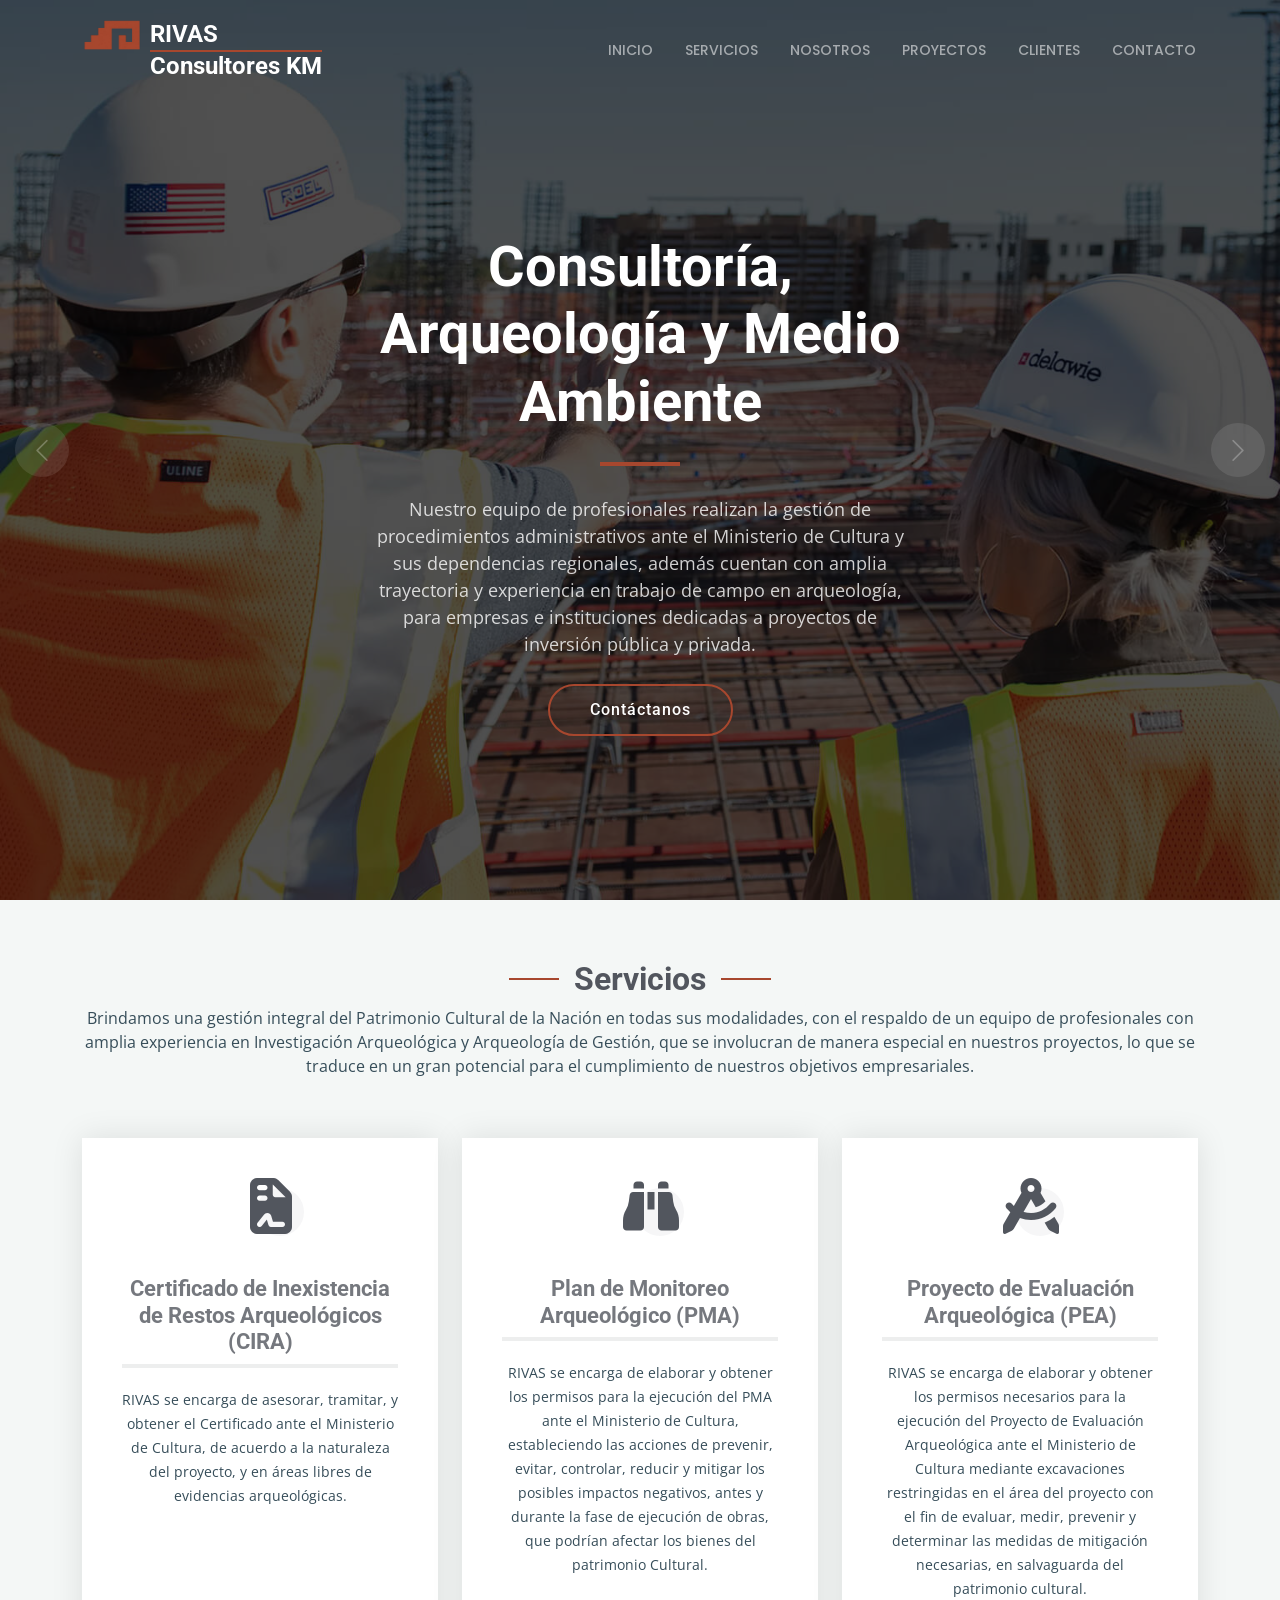
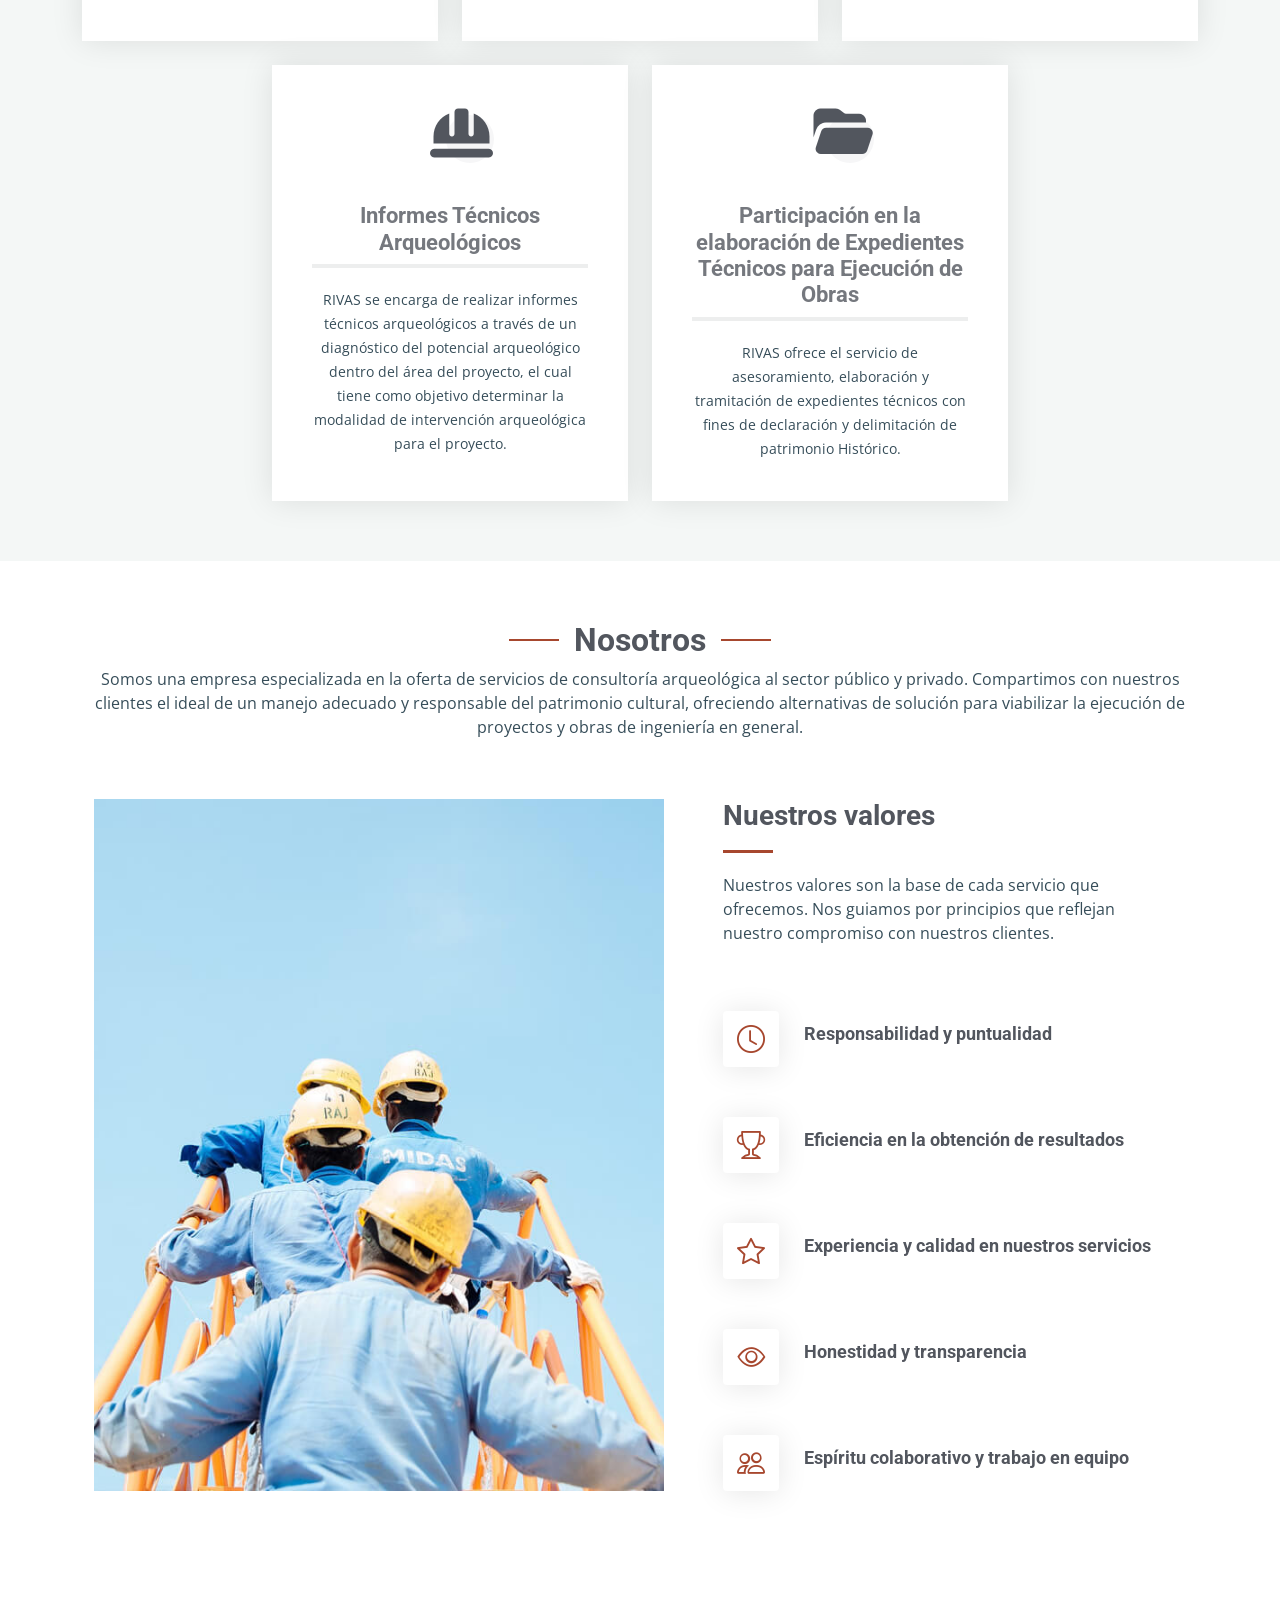
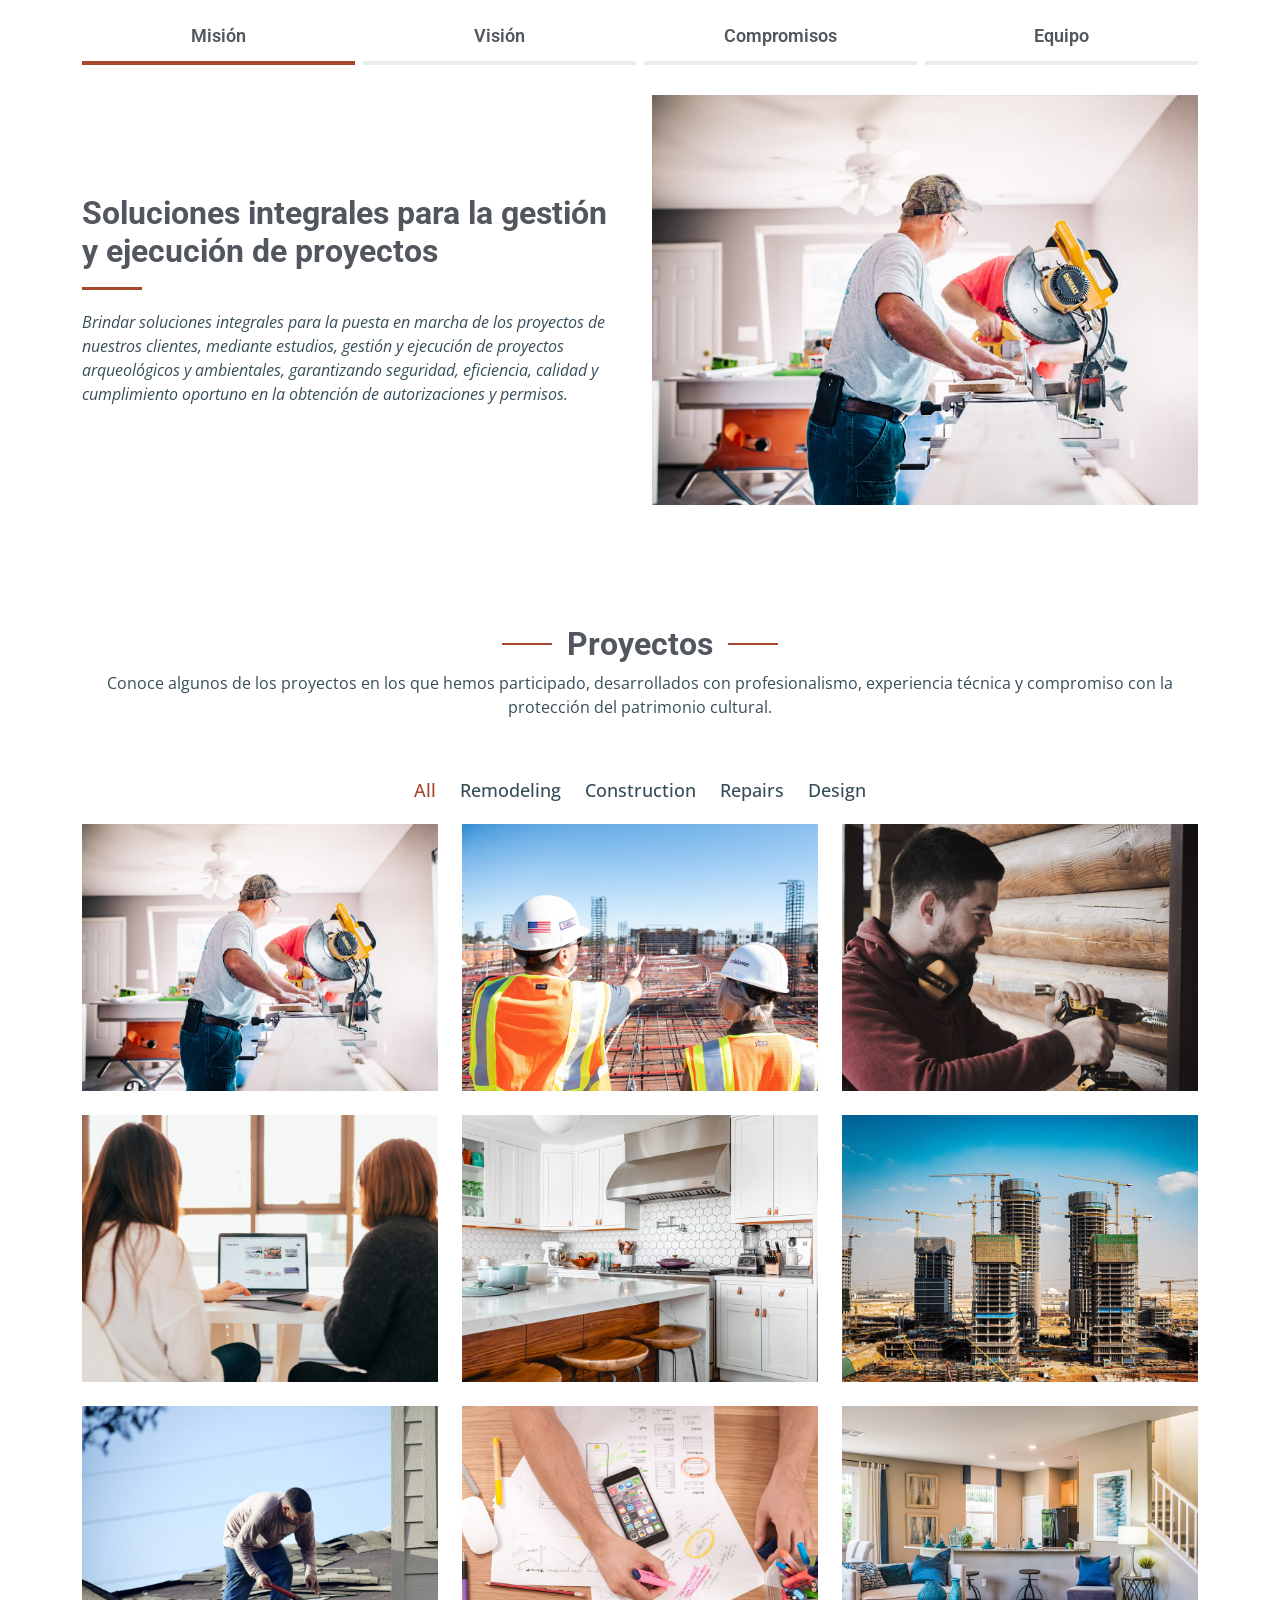
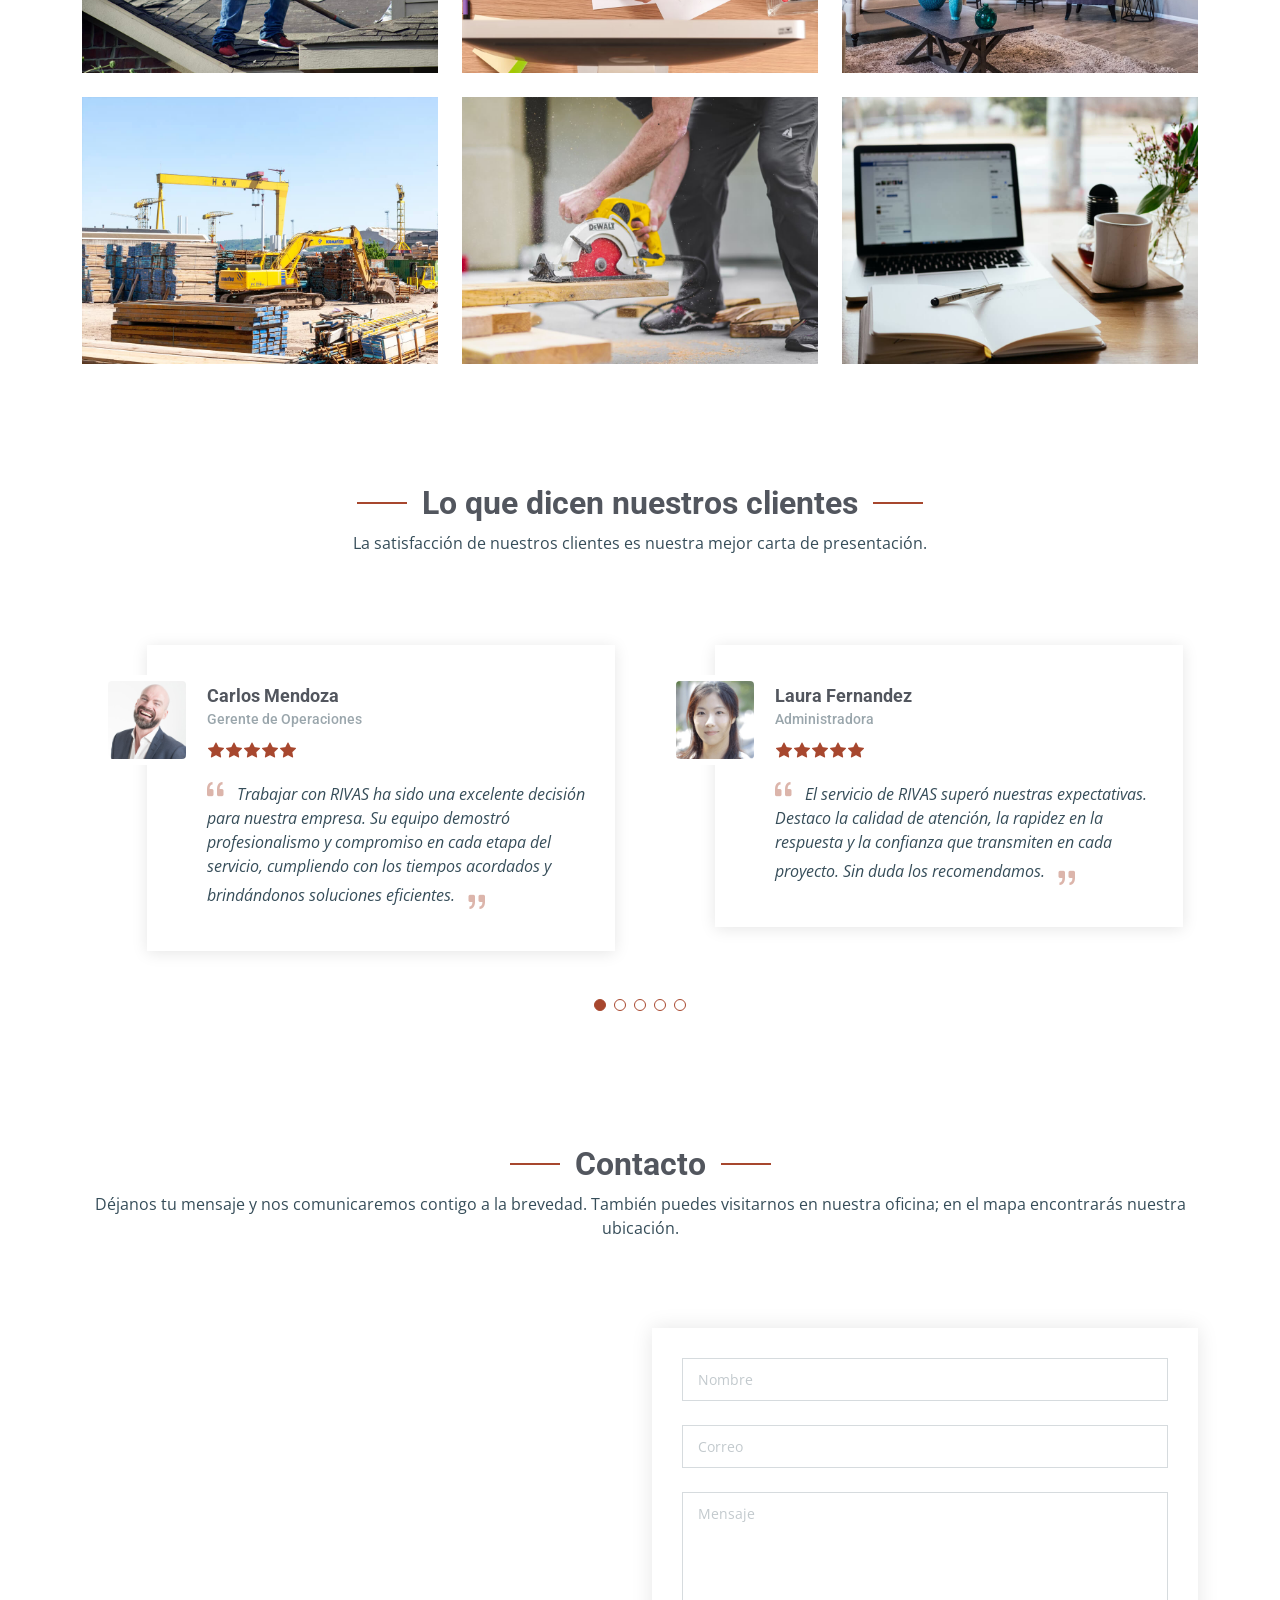
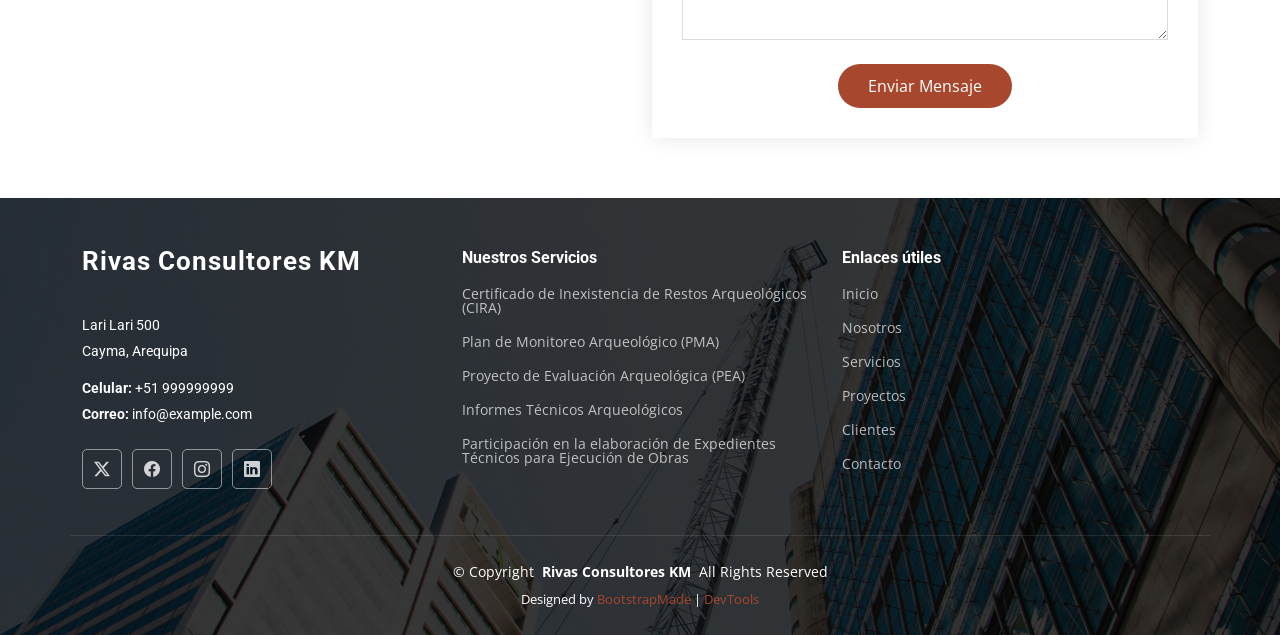
<file: index.html>
<!DOCTYPE html>
<html lang="es">

<head>
  <meta charset="utf-8">
  <meta content="width=device-width, initial-scale=1.0" name="viewport">
  <title>Index - Rivas Consultres KM</title>
  <meta name="description" content="">
  <meta name="keywords" content="">

  <!-- Favicons -->
  <link href="assets/img/favicon.png" rel="icon">
  <link href="assets/img/apple-touch-icon.png" rel="apple-touch-icon">

  <!-- Fonts -->
  <link href="https://fonts.googleapis.com" rel="preconnect">
  <link href="https://fonts.gstatic.com" rel="preconnect" crossorigin>
  <link href="https://fonts.googleapis.com/css2?family=Roboto:ital,wght@0,100;0,300;0,400;0,500;0,700;0,900;1,100;1,300;1,400;1,500;1,700;1,900&family=Open+Sans:ital,wght@0,300;0,400;0,500;0,600;0,700;0,800;1,300;1,400;1,500;1,600;1,700;1,800&family=Poppins:ital,wght@0,100;0,200;0,300;0,400;0,500;0,600;0,700;0,800;0,900;1,100;1,200;1,300;1,400;1,500;1,600;1,700;1,800;1,900&display=swap" rel="stylesheet">

  <!-- Vendor CSS Files -->
  <link href="assets/vendor/bootstrap/css/bootstrap.min.css" rel="stylesheet">
  <link href="assets/vendor/bootstrap-icons/bootstrap-icons.css" rel="stylesheet">
  <link href="assets/vendor/aos/aos.css" rel="stylesheet">
  <link href="assets/vendor/fontawesome-free/css/all.min.css" rel="stylesheet">
  <link href="assets/vendor/glightbox/css/glightbox.min.css" rel="stylesheet">
  <link href="assets/vendor/swiper/swiper-bundle.min.css" rel="stylesheet">

  <!-- Main CSS File -->
  <link href="assets/css/main.css" rel="stylesheet">

  <!-- =======================================================
  * Template Name: UpConstruction
  * Template URL: https://bootstrapmade.com/upconstruction-bootstrap-construction-website-template/
  * Updated: Aug 07 2024 with Bootstrap v5.3.3
  * Author: BootstrapMade.com
  * License: https://bootstrapmade.com/license/
  ======================================================== -->
</head>

<body class="index-page" data-bs-spy="scroll" data-bs-target="#navmenu" data-bs-offset="100">

  <header id="header" class="header d-flex align-items-center fixed-top">
    <div class="container-fluid container-xl position-relative d-flex align-items-center justify-content-between">
      <a href="index.html" class="logo">
        <div style="display: grid; grid-template-columns: auto 1fr; grid-template-rows: auto auto; gap: 0;">
          <img src="assets/img/logo.png" alt="" style="grid-column: 1; grid-row: 1;">
          <h1 class="sitename" style="border-bottom: 2px solid var(--accent-color);">RIVAS</h1>
          <div style="grid-column: 1; grid-row: 2; height: 10px;"></div>
          <h1 style="grid-column: 2; grid-row: 2;">Consultores KM</h1>
        </div>
      </a>

      <nav id="navmenu" class="navmenu">
        <ul>
          <li><a href="#hero">Inicio</a></li>
          <li><a href="#services">Servicios</a></li>
          <li><a href="#alt-services">Nosotros</a></li>
          <li><a href="#projects">Proyectos</a></li>
          <li><a href="#testimonials">Clientes</a></li>
          <li><a href="#contact">Contacto</a></li>
          <!--<li><a href="blog.html">Blog</a></li>
          <li class="dropdown"><a href="#"><span>Dropdown</span> <i class="bi bi-chevron-down toggle-dropdown"></i></a>
            <ul>
              <li><a href="#">Dropdown 1</a></li>
              <li class="dropdown"><a href="#"><span>Deep Dropdown</span> <i class="bi bi-chevron-down toggle-dropdown"></i></a>
                <ul>
                  <li><a href="#">Deep Dropdown 1</a></li>
                  <li><a href="#">Deep Dropdown 2</a></li>
                  <li><a href="#">Deep Dropdown 3</a></li>
                  <li><a href="#">Deep Dropdown 4</a></li>
                  <li><a href="#">Deep Dropdown 5</a></li>
                </ul>
              </li>
              <li><a href="#">Dropdown 2</a></li>
              <li><a href="#">Dropdown 3</a></li>
              <li><a href="#">Dropdown 4</a></li>
            </ul>
          </li> -->
        </ul>
        <i class="mobile-nav-toggle d-xl-none bi bi-list"></i>
      </nav>

    </div>
  </header>

  <main class="main">

    <!-- Hero Section -->
    <section id="hero" class="hero section dark-background">

      <div class="info d-flex align-items-center">
        <div class="container">
          <div class="row justify-content-center" data-aos="fade-up" data-aos-delay="100">
            <div class="col-lg-6 text-center">
              <h2>Consultoría, Arqueología y Medio Ambiente</h2>
              <p>Nuestro equipo de profesionales realizan la gestión de procedimientos administrativos ante el Ministerio de Cultura y sus dependencias regionales, además cuentan con amplia trayectoria y experiencia en trabajo de campo en arqueología, para empresas e instituciones dedicadas a proyectos de inversión pública y privada.</p>
              <a href="#contact" class="btn-get-started">Contáctanos</a>
            </div>
          </div>
        </div>
      </div>
       <!-- Carrusel de imagenes -->
      <div id="hero-carousel" class="carousel slide" data-bs-ride="carousel" data-bs-interval="5000">

        <div class="carousel-item">
          <img src="assets/img/hero-carousel/hero-carousel-1.jpg" alt="">
        </div>

        <div class="carousel-item active">
          <img src="assets/img/hero-carousel/hero-carousel-2.jpg" alt="">
        </div>

        <div class="carousel-item">
          <img src="assets/img/hero-carousel/hero-carousel-3.jpg" alt="">
        </div>

        <div class="carousel-item">
          <img src="assets/img/hero-carousel/hero-carousel-4.jpg" alt="">
        </div>

        <div class="carousel-item">
          <img src="assets/img/hero-carousel/hero-carousel-5.jpg" alt="">
        </div>

        <a class="carousel-control-prev" href="#hero-carousel" role="button" data-bs-slide="prev">
          <span class="carousel-control-prev-icon bi bi-chevron-left" aria-hidden="true"></span>
        </a>

        <a class="carousel-control-next" href="#hero-carousel" role="button" data-bs-slide="next">
          <span class="carousel-control-next-icon bi bi-chevron-right" aria-hidden="true"></span>
        </a>

      </div>

    </section><!-- /Hero Section -->

    <!-- Get Started Section -->
    <!--<section id="get-started" class="get-started section">

      <div class="container">

        <div class="row justify-content-between gy-4">

          <div class="col-lg-6 d-flex align-items-center" data-aos="zoom-out" data-aos-delay="100">
            <div class="content">
              <h3>Minus hic non reiciendis ea possimus at quia.</h3>
              <p>Rem id rerum. Debitis deserunt quidem delectus expedita ducimus dolor. Aut iusto ipsa. Eos ipsum nobis ipsa soluta itaque perspiciatis fuga ipsum perspiciatis. Eum amet fugiat totam nisi possimus ut delectus dicta.
              </p>
              <p>Aliquam velit deserunt autem. Inventore et saepe. Tenetur suscipit eligendi labore culpa eos. Deserunt porro magni qui necessitatibus dolorem at animi cupiditate.</p>
            </div>
          </div>

          <div class="col-lg-5" data-aos="zoom-out" data-aos-delay="200">
            <form action="forms/quote.php" method="post" class="php-email-form">
              <h3>Get a quote</h3>
              <p>Vel nobis odio laboriosam et hic voluptatem. Inventore vitae totam. Rerum repellendus enim linead sero park flows.</p>
              <div class="row gy-3">

                <div class="col-12">
                  <input type="text" name="name" class="form-control" placeholder="Nombre" required="">
                </div>

                <div class="col-12 ">
                  <input type="email" class="form-control" name="email" placeholder="Correo" required="">
                </div>

                <div class="col-12">
                  <input type="text" class="form-control" name="phone" placeholder="Phone" required="">
                </div>

                <div class="col-12">
                  <textarea class="form-control" name="message" rows="6" placeholder="Mensaje" required=""></textarea>
                </div>

                <div class="col-12 text-center">
                  <div class="loading">Loading</div>
                  <div class="error-message"></div>
                  <div class="sent-message">Your quote request has been sent successfully. Thank you!</div>

                  <button type="submit">Get a quote</button>
                </div>

              </div>
            </form>
          </div>

      </div>

      </div>

    </section> --><!-- /Get Started Section -->

    <!-- Services Section -->
    <section id="services" class="services section light-background">

      <!-- Section Title -->
      <div class="container section-title" data-aos="fade-up">
        <h2>Servicios</h2>
        <p>Brindamos una gestión integral del Patrimonio Cultural de la Nación en todas sus modalidades, con el respaldo de un equipo de profesionales con amplia experiencia en Investigación Arqueológica y Arqueología de Gestión, que se involucran de manera especial en nuestros proyectos, lo que se traduce en un gran potencial para el cumplimiento de nuestros objetivos empresariales.</p>
      </div><!-- End Section Title -->

      <div class="container">

        <div class="row gy-4 justify-content-center">

          <div class="col-lg-4 col-md-6" data-aos="fade-up" data-aos-delay="100">
            <div class="service-item position-relative centered">
              <div class="icon">
                <i class="fa-solid fa-file-contract"></i>
              </div>
              <h3>Certificado de Inexistencia de Restos Arqueológicos (CIRA)</h3>
              <p>RIVAS se encarga de asesorar, tramitar, y obtener el Certificado ante el Ministerio de Cultura, de acuerdo a la naturaleza del proyecto, y en áreas libres de evidencias arqueológicas.</p>
              <!-- <a href="#" class="readmore stretched-link">Read more <i class="bi bi-arrow-right"></i></a> -->
            </div>
          </div><!-- End Service Item -->

          <div class="col-lg-4 col-md-6" data-aos="fade-up" data-aos-delay="200">
            <div class="service-item position-relative centered">
              <div class="icon">
                <i class="fa-solid fa-binoculars"></i>
              </div>
              <h3>Plan de Monitoreo Arqueológico (PMA)</h3>
              <p>RIVAS se encarga de elaborar y obtener los permisos para la ejecución del PMA ante el Ministerio de Cultura, estableciendo las acciones de prevenir, evitar, controlar, reducir y mitigar los posibles impactos negativos, antes y durante la fase de ejecución de obras, que podrían afectar los bienes del patrimonio Cultural.</p>
              <!-- <a href="#" class="readmore stretched-link">Read more <i class="bi bi-arrow-right"></i></a> -->
            </div>
          </div><!-- End Service Item -->

          <div class="col-lg-4 col-md-6" data-aos="fade-up" data-aos-delay="300">
            <div class="service-item position-relative centered">
              <div class="icon">
                <i class="fa-solid fa-compass-drafting"></i>
              </div>
              <h3>Proyecto de Evaluación Arqueológica (PEA)</h3>
              <p>RIVAS se encarga de elaborar y obtener los permisos necesarios para la ejecución del Proyecto de Evaluación Arqueológica ante el Ministerio de Cultura mediante excavaciones restringidas en el área del proyecto con el fin de evaluar, medir, prevenir y determinar las medidas de mitigación necesarias, en salvaguarda del patrimonio cultural.</p>
              <!-- <a href="#" class="readmore stretched-link">Read more <i class="bi bi-arrow-right"></i></a> -->
            </div>
          </div><!-- End Service Item -->

          <div class="col-lg-4 col-md-6" data-aos="fade-up" data-aos-delay="400">
            <div class="service-item position-relative centered">
              <div class="icon">
                <i class="fa-solid fa-helmet-safety"></i>
              </div>
              <h3>Informes Técnicos Arqueológicos</h3>
              <p>RIVAS se encarga de realizar informes técnicos arqueológicos a través de un diagnóstico del potencial arqueológico dentro del área del proyecto, el cual tiene como objetivo determinar la modalidad de intervención arqueológica para el proyecto.</p>
              <!-- <a href="#" class="readmore stretched-link">Read more <i class="bi bi-arrow-right"></i></a> -->
            </div>
          </div><!-- End Service Item -->

          <div class="col-lg-4 col-md-6" data-aos="fade-up" data-aos-delay="500">
            <div class="service-item position-relative centered">
              <div class="icon">
                <i class="fa-solid fa-folder-open"></i>
              </div>
              <h3>Participación en la elaboración de Expedientes Técnicos para Ejecución de Obras</h3>
              <p>RIVAS ofrece el servicio de asesoramiento, elaboración y tramitación de expedientes técnicos con fines de declaración y delimitación de patrimonio Histórico.</p>
              <!-- <a href="#" class="readmore stretched-link">Read more <i class="bi bi-arrow-right"></i></a> -->
            </div>
          </div><!-- End Service Item -->

        </div>

      </div>

    </section><!-- /Services Section -->

    <!-- Constructions Section -->
    <!-- <section id="constructions" class="constructions section"> -->

      <!-- Section Title -->
      <!-- <div class="container section-title" data-aos="fade-up">
        <h2>Constructions</h2>
        <p>Necessitatibus eius consequatur ex aliquid fuga eum quidem sint consectetur velit</p>
      </div> --><!-- End Section Title -->

      <!-- <div class="container"> -->

        <!--<div class="row gy-4"> -->

          <!-- <div class="col-lg-6" data-aos="fade-up" data-aos-delay="100">
            <div class="card-item">
              <div class="row">
                <div class="col-xl-5">
                  <div class="card-bg"><img src="assets/img/constructions-1.jpg" alt=""></div>
                </div>
                <div class="col-xl-7 d-flex align-items-center">
                  <div class="card-body">
                    <h4 class="card-title">Eligendi omnis sunt veritatis.</h4>
                    <p>Fuga in dolorum et iste et culpa. Commodi possimus nesciunt modi voluptatem placeat deleniti adipisci. Cum delectus doloribus non veritatis. Officia temporibus illo magnam. Dolor eos et.</p>
                  </div>
                </div>
              </div>
            </div>
          </div> --><!-- End Card Item -->

          <!-- <div class="col-lg-6" data-aos="fade-up" data-aos-delay="200">
            <div class="card-item">
              <div class="row">
                <div class="col-xl-5">
                  <div class="card-bg"><img src="assets/img/constructions-2.jpg" alt=""></div>
                </div>
                <div class="col-xl-7 d-flex align-items-center">
                  <div class="card-body">
                    <h4 class="card-title">Possimus ut sed velit assumenda</h4>
                    <p>Sunt deserunt maiores voluptatem autem est rerum perferendis rerum blanditiis. Est laboriosam qui iste numquam laboriosam voluptatem architecto. Est laudantium sunt at quas aut hic. Eum dignissimos.</p>
                  </div>
                </div>
              </div>
            </div>
          </div> --><!-- End Card Item -->

          <!-- <div class="col-lg-6" data-aos="fade-up" data-aos-delay="300">
            <div class="card-item">
              <div class="row">
                <div class="col-xl-5">
                  <div class="card-bg"><img src="assets/img/constructions-3.jpg" alt=""></div>
                </div>
                <div class="col-xl-7 d-flex align-items-center">
                  <div class="card-body">
                    <h4 class="card-title">Error beatae dolor inventore aut</h4>
                    <p>Dicta porro nobis. Velit cum in. Nesciunt dignissimos enim molestiae facilis numquam quae quaerat ipsam omnis. Neque debitis ipsum at architecto officia laboriosam odit. Ut sunt temporibus nulla culpa.</p>
                  </div>
                </div>
              </div>
            </div>
          </div> --><!-- End Card Item -->

          <!-- <div class="col-lg-6" data-aos="fade-up" data-aos-delay="400">
            <div class="card-item">
              <div class="row">
                <div class="col-xl-5">
                  <div class="card-bg"><img src="assets/img/constructions-4.jpg" alt=""></div>
                </div>
                <div class="col-xl-7 d-flex align-items-center">
                  <div class="card-body">
                    <h4 class="card-title">Expedita voluptas ut ut nesciunt</h4>
                    <p>Aut est quidem doloremque voluptatem magnam quis excepturi vero quia. Eum eos doloremque architecto illo at beatae dolore. Fugiat suscipit et sint ratione dolores. Aut aliquid ea dolores libero nobis.</p>
                  </div>
                </div>
              </div>
            </div>
          </div> --><!-- End Card Item -->

        <!-- </div> -->

      <!-- </div> -->

    <!-- </section> --><!-- /Constructions Section -->

    <!-- Alt Services Section -->
    <section id="alt-services" class="alt-services section">
      
      <!-- Section Title -->
      <div class="container section-title" data-aos="fade-up">
        <h2>Nosotros</h2>
        <p>
          Somos una empresa especializada en la oferta de servicios de consultoría arqueológica al sector público y privado. Compartimos con nuestros clientes el ideal de un manejo adecuado y responsable del patrimonio cultural, ofreciendo alternativas de solución para viabilizar la ejecución de proyectos y obras de ingeniería en general.</p>
      </div><!-- End Section Title -->
      
      <div class="container">

        <div class="row justify-content-around gy-4">
          <div class="features-image col-lg-6" data-aos="fade-up" data-aos-delay="100"><img src="assets/img/alt-services.jpg" alt=""></div>

          <div class="col-lg-5 d-flex flex-column justify-content-center" data-aos="fade-up" data-aos-delay="200">
            <h3>Nuestros valores</h3>
            <p>Nuestros valores son la base de cada servicio que ofrecemos. Nos guiamos por principios que reflejan nuestro compromiso con nuestros clientes.</p>

            <div class="icon-box d-flex align-items-center position-relative" data-aos="fade-up" data-aos-delay="300">
              <i class="bi bi-clock flex-shrink-0"></i>
              <div>
                <h4><a class="stretched-link">Responsabilidad y puntualidad</a></h4>
              </div>
            </div><!-- End Icon Box -->

            <div class="icon-box d-flex align-items-center position-relative" data-aos="fade-up" data-aos-delay="400">
              <i class="bi bi-trophy flex-shrink-0"></i>
              <div>
                <h4><a class="stretched-link">Eficiencia en la obtención de resultados</a></h4>
              </div>
            </div><!-- End Icon Box -->

            <div class="icon-box d-flex align-items-center position-relative" data-aos="fade-up" data-aos-delay="500">
              <i class="bi bi-star flex-shrink-0"></i>
              <div>
                <h4><a class="stretched-link">Experiencia y calidad en nuestros servicios</a></h4>
              </div>
            </div><!-- End Icon Box -->

            <div class="icon-box d-flex align-items-center position-relative" data-aos="fade-up" data-aos-delay="600">
              <i class="bi bi-eye flex-shrink-0"></i>
              <div>
                <h4><a class="stretched-link">Honestidad y transparencia</a></h4>
              </div>
            </div><!-- End Icon Box -->
            
            <div class="icon-box d-flex align-items-center position-relative" data-aos="fade-up" data-aos-delay="700">
              <i class="bi bi-people flex-shrink-0"></i>
              <div>
                <h4><a class="stretched-link">Espíritu colaborativo y trabajo en equipo</a></h4>
              </div>
            </div><!-- End Icon Box -->
            
          </div>
        </div>

      </div>

    </section><!-- /Alt Services Section -->

    <!-- Features Section -->
    <section id="features" class="features section">

      <div class="container">

        <ul class="nav nav-tabs row  g-2 d-flex" data-aos="fade-up" data-aos-delay="100" role="tablist">

          <li class="nav-item col-3" role="presentation">
            <a class="nav-link active show" data-bs-toggle="tab" data-bs-target="#features-tab-1" aria-selected="true" role="tab">
              <h4>Misión</h4>
            </a>
          </li><!-- End tab nav item -->

          <li class="nav-item col-3" role="presentation">
            <a class="nav-link" data-bs-toggle="tab" data-bs-target="#features-tab-2" aria-selected="false" tabindex="-1" role="tab">
              <h4>Visión</h4>
            </a><!-- End tab nav item -->

          </li>
          <li class="nav-item col-3" role="presentation">
            <a class="nav-link" data-bs-toggle="tab" data-bs-target="#features-tab-3" aria-selected="false" tabindex="-1" role="tab">
              <h4>Compromisos</h4>
            </a>
          </li><!-- End tab nav item -->

          <li class="nav-item col-3" role="presentation">
            <a class="nav-link" data-bs-toggle="tab" data-bs-target="#features-tab-4" aria-selected="false" tabindex="-1" role="tab">
              <h4>Equipo</h4>
            </a>
          </li><!-- End tab nav item -->

        </ul>

        <div class="tab-content" data-aos="fade-up" data-aos-delay="200">

          <div class="tab-pane fade active show" id="features-tab-1" role="tabpanel">
            <div class="row">
              <div class="col-lg-6 order-2 order-lg-1 mt-3 mt-lg-0 d-flex flex-column justify-content-center">
                <h3>Soluciones integrales para la gestión y ejecución de proyectos</h3>
                <p class="fst-italic">
                  Brindar soluciones integrales para la puesta en marcha de los proyectos de nuestros clientes, mediante estudios, gestión y ejecución de proyectos arqueológicos y ambientales, garantizando seguridad, eficiencia, calidad y cumplimiento oportuno en la obtención de autorizaciones y permisos.
                </p>
              </div>
              <div class="col-lg-6 order-1 order-lg-2 text-center">
                <img src="assets/img/features-1.jpg" alt="" class="img-fluid">
              </div>
            </div>
          </div><!-- End tab content item -->

          <div class="tab-pane fade" id="features-tab-2" role="tabpanel">
            <div class="row">
              <div class="col-lg-6 order-2 order-lg-1 mt-3 mt-lg-0 d-flex flex-column justify-content-center">
                <h3>Proyección y liderazgo en nuestros servicios</h3>
                <p class="fst-italic">
                  Ser reconocidos como una empresa líder a nivel nacional en brindar soluciones rápidas y eficientes en servicios de arqueología y medio ambiente, aplicando procedimientos innovadores y garantizando el cumplimiento de nuestros compromisos empresariales.
                </p>
              </div>
              <div class="col-lg-6 order-1 order-lg-2 text-center">
                <img src="assets/img/features-2.jpg" alt="" class="img-fluid">
              </div>
            </div>
          </div><!-- End tab content item -->

          <div class="tab-pane fade" id="features-tab-3" role="tabpanel">
            <div class="row">
              <div class="col-lg-6 order-2 order-lg-1 mt-3 mt-lg-0 d-flex flex-column justify-content-center">
                <h3>Nuestro compromiso con la calidad y el cumplimiento normativo</h3>
                <ul>
                  <li><i class="bi bi-check2-all"></i> <span><b>CUMPLIR: </b>Con los objetivos de obtener los permisos del Ministerio de Cultura según el tipo de obra civil solicitada, respetando la normatividad vigente.</span></li>
                  <li><i class="bi bi-check2-all"></i> <span><b>PREVENIR: </b>Sanciones o multas por parte del Ministerio de Cultura ante posibles afectaciones al Patrimonio Cultural durante la ejecución de obras civiles.</span></li>
                  <li><i class="bi bi-check2-all"></i> <span><b>GARANTIZAR: </b>La participación de profesionales especializados con amplia experiencia y responsabilidad en cada proyecto desarrollado.</span></li>
                  <li><i class="bi bi-check2-all"></i> <span><b>ASEGURAR: </b>La calidad y eficiencia en la ejecución de nuestros servicios, evitando contratiempos durante los procesos con las entidades correspondientes.</span></li>
                </ul>
              </div>
              <div class="col-lg-6 order-1 order-lg-2 text-center">
                <img src="assets/img/features-3.jpg" alt="" class="img-fluid">
              </div>
            </div>
          </div><!-- End tab content item -->

          <div class="tab-pane fade" id="features-tab-4" role="tabpanel">
            <div class="row">
              <div class="col-lg-6 order-2 order-lg-1 mt-3 mt-lg-0 d-flex flex-column justify-content-center">
                <h3>Profesionales comprometidos con la protección del patrimonio cultural</h3>
                <ul>
                  <li><i class="bi bi-check2-all"></i> <span><b>PROFESIONALISMO: </b>Contamos con arqueólogos y especialistas altamente capacitados que desarrollan cada proyecto con responsabilidad, rigurosidad técnica y compromiso con la calidad del servicio.</span></li>
                  <li><i class="bi bi-check2-all"></i> <span><b>EXPERIENCIA: </b>Nuestro equipo posee amplia experiencia en estudios, gestión y ejecución de proyectos arqueológicos vinculados a obras civiles y de infraestructura.</span></li>
                  <li><i class="bi bi-check2-all"></i> <span><b>ÉTICA PROFESIONAL: </b>Actuamos con integridad y respeto por el patrimonio cultural, cumpliendo con las normas y lineamientos establecidos por las entidades competentes.</span></li>
                  <li><i class="bi bi-check2-all"></i> <span><b>RIGOR TÉCNICO: </b>Aplicamos criterios técnicos y metodológicos adecuados en cada etapa del proyecto, garantizando resultados confiables y de calidad.</span></li>
                </ul>
              </div>
              <div class="col-lg-6 order-1 order-lg-2 text-center">
                <img src="assets/img/features-4.jpg" alt="" class="img-fluid">
              </div>
            </div>
          </div><!-- End tab content item -->

        </div>

      </div>

    </section><!-- /Features Section -->

    <!-- Projects Section -->
    <section id="projects" class="projects section">

      <!-- Section Title -->
      <div class="container section-title" data-aos="fade-up">
        <h2>Proyectos</h2>
        <p>Conoce algunos de los proyectos en los que hemos participado, desarrollados con profesionalismo, experiencia técnica y compromiso con la protección del patrimonio cultural.</p>
      </div><!-- End Section Title -->

      <div class="container">

        <div class="isotope-layout" data-default-filter="*" data-layout="masonry" data-sort="original-order">

          <ul class="portfolio-filters isotope-filters" data-aos="fade-up" data-aos-delay="100">
            <li data-filter="*" class="filter-active">All</li>
            <li data-filter=".filter-remodeling">Remodeling</li>
            <li data-filter=".filter-construction">Construction</li>
            <li data-filter=".filter-repairs">Repairs</li>
            <li data-filter=".filter-design">Design</li>
          </ul><!-- End Portfolio Filters -->

          <div class="row gy-4 isotope-container" data-aos="fade-up" data-aos-delay="200">

            <div class="col-lg-4 col-md-6 portfolio-item isotope-item filter-remodeling">
              <div class="portfolio-content h-100">
                <img src="assets/img/projects/remodeling-1.jpg" class="img-fluid" alt="">
                <div class="portfolio-info">
                  <h4>App 1</h4>
                  <p>Lorem ipsum, dolor sit amet consectetur</p>
                  <a href="assets/img/projects/remodeling-1.jpg" title="App 1" data-gallery="portfolio-gallery-app" class="glightbox preview-link"><i class="bi bi-zoom-in"></i></a>
                  <a href="project-details.html" title="More Details" class="details-link"><i class="bi bi-link-45deg"></i></a>
                </div>
              </div>
            </div><!-- End Portfolio Item -->

            <div class="col-lg-4 col-md-6 portfolio-item isotope-item filter-construction">
              <div class="portfolio-content h-100">
                <img src="assets/img/projects/construction-1.jpg" class="img-fluid" alt="">
                <div class="portfolio-info">
                  <h4>Product 1</h4>
                  <p>Lorem ipsum, dolor sit amet consectetur</p>
                  <a href="assets/img/projects/construction-1.jpg" title="Product 1" data-gallery="portfolio-gallery-product" class="glightbox preview-link"><i class="bi bi-zoom-in"></i></a>
                  <a href="project-details.html" title="More Details" class="details-link"><i class="bi bi-link-45deg"></i></a>
                </div>
              </div>
            </div><!-- End Portfolio Item -->

            <div class="col-lg-4 col-md-6 portfolio-item isotope-item filter-repairs">
              <div class="portfolio-content h-100">
                <img src="assets/img/projects/repairs-1.jpg" class="img-fluid" alt="">
                <div class="portfolio-info">
                  <h4>Branding 1</h4>
                  <p>Lorem ipsum, dolor sit amet consectetur</p>
                  <a href="assets/img/projects/repairs-1.jpg" title="Branding 1" data-gallery="portfolio-gallery-branding" class="glightbox preview-link"><i class="bi bi-zoom-in"></i></a>
                  <a href="project-details.html" title="More Details" class="details-link"><i class="bi bi-link-45deg"></i></a>
                </div>
              </div>
            </div><!-- End Portfolio Item -->

            <div class="col-lg-4 col-md-6 portfolio-item isotope-item filter-design">
              <div class="portfolio-content h-100">
                <img src="assets/img/projects/design-1.jpg" class="img-fluid" alt="">
                <div class="portfolio-info">
                  <h4>Books 1</h4>
                  <p>Lorem ipsum, dolor sit amet consectetur</p>
                  <a href="assets/img/projects/design-1.jpg" title="Branding 1" data-gallery="portfolio-gallery-book" class="glightbox preview-link"><i class="bi bi-zoom-in"></i></a>
                  <a href="project-details.html" title="More Details" class="details-link"><i class="bi bi-link-45deg"></i></a>
                </div>
              </div>
            </div><!-- End Portfolio Item -->

            <div class="col-lg-4 col-md-6 portfolio-item isotope-item filter-remodeling">
              <div class="portfolio-content h-100">
                <img src="assets/img/projects/remodeling-2.jpg" class="img-fluid" alt="">
                <div class="portfolio-info">
                  <h4>App 2</h4>
                  <p>Lorem ipsum, dolor sit amet consectetur</p>
                  <a href="assets/img/projects/remodeling-2.jpg" title="App 2" data-gallery="portfolio-gallery-app" class="glightbox preview-link"><i class="bi bi-zoom-in"></i></a>
                  <a href="project-details.html" title="More Details" class="details-link"><i class="bi bi-link-45deg"></i></a>
                </div>
              </div>
            </div><!-- End Portfolio Item -->

            <div class="col-lg-4 col-md-6 portfolio-item isotope-item filter-construction">
              <div class="portfolio-content h-100">
                <img src="assets/img/projects/construction-2.jpg" class="img-fluid" alt="">
                <div class="portfolio-info">
                  <h4>Product 2</h4>
                  <p>Lorem ipsum, dolor sit amet consectetur</p>
                  <a href="assets/img/projects/construction-2.jpg" title="Product 2" data-gallery="portfolio-gallery-product" class="glightbox preview-link"><i class="bi bi-zoom-in"></i></a>
                  <a href="project-details.html" title="More Details" class="details-link"><i class="bi bi-link-45deg"></i></a>
                </div>
              </div>
            </div><!-- End Portfolio Item -->

            <div class="col-lg-4 col-md-6 portfolio-item isotope-item filter-repairs">
              <div class="portfolio-content h-100">
                <img src="assets/img/projects/repairs-2.jpg" class="img-fluid" alt="">
                <div class="portfolio-info">
                  <h4>Branding 2</h4>
                  <p>Lorem ipsum, dolor sit amet consectetur</p>
                  <a href="assets/img/projects/repairs-2.jpg" title="Branding 2" data-gallery="portfolio-gallery-branding" class="glightbox preview-link"><i class="bi bi-zoom-in"></i></a>
                  <a href="project-details.html" title="More Details" class="details-link"><i class="bi bi-link-45deg"></i></a>
                </div>
              </div>
            </div><!-- End Portfolio Item -->

            <div class="col-lg-4 col-md-6 portfolio-item isotope-item filter-design">
              <div class="portfolio-content h-100">
                <img src="assets/img/projects/design-2.jpg" class="img-fluid" alt="">
                <div class="portfolio-info">
                  <h4>Books 2</h4>
                  <p>Lorem ipsum, dolor sit amet consectetur</p>
                  <a href="assets/img/projects/design-2.jpg" title="Branding 2" data-gallery="portfolio-gallery-book" class="glightbox preview-link"><i class="bi bi-zoom-in"></i></a>
                  <a href="project-details.html" title="More Details" class="details-link"><i class="bi bi-link-45deg"></i></a>
                </div>
              </div>
            </div><!-- End Portfolio Item -->

            <div class="col-lg-4 col-md-6 portfolio-item isotope-item filter-remodeling">
              <div class="portfolio-content h-100">
                <img src="assets/img/projects/remodeling-3.jpg" class="img-fluid" alt="">
                <div class="portfolio-info">
                  <h4>App 3</h4>
                  <p>Lorem ipsum, dolor sit amet consectetur</p>
                  <a href="assets/img/projects/remodeling-3.jpg" title="App 3" data-gallery="portfolio-gallery-app" class="glightbox preview-link"><i class="bi bi-zoom-in"></i></a>
                  <a href="project-details.html" title="More Details" class="details-link"><i class="bi bi-link-45deg"></i></a>
                </div>
              </div>
            </div><!-- End Portfolio Item -->

            <div class="col-lg-4 col-md-6 portfolio-item isotope-item filter-construction">
              <div class="portfolio-content h-100">
                <img src="assets/img/projects/construction-3.jpg" class="img-fluid" alt="">
                <div class="portfolio-info">
                  <h4>Product 3</h4>
                  <p>Lorem ipsum, dolor sit amet consectetur</p>
                  <a href="assets/img/projects/construction-3.jpg" title="Product 3" data-gallery="portfolio-gallery-product" class="glightbox preview-link"><i class="bi bi-zoom-in"></i></a>
                  <a href="project-details.html" title="More Details" class="details-link"><i class="bi bi-link-45deg"></i></a>
                </div>
              </div>
            </div><!-- End Portfolio Item -->

            <div class="col-lg-4 col-md-6 portfolio-item isotope-item filter-repairs">
              <div class="portfolio-content h-100">
                <img src="assets/img/projects/repairs-3.jpg" class="img-fluid" alt="">
                <div class="portfolio-info">
                  <h4>Branding 3</h4>
                  <p>Lorem ipsum, dolor sit amet consectetur</p>
                  <a href="assets/img/projects/repairs-3.jpg" title="Branding 2" data-gallery="portfolio-gallery-branding" class="glightbox preview-link"><i class="bi bi-zoom-in"></i></a>
                  <a href="project-details.html" title="More Details" class="details-link"><i class="bi bi-link-45deg"></i></a>
                </div>
              </div>
            </div><!-- End Portfolio Item -->

            <div class="col-lg-4 col-md-6 portfolio-item isotope-item filter-design">
              <div class="portfolio-content h-100">
                <img src="assets/img/projects/design-3.jpg" class="img-fluid" alt="">
                <div class="portfolio-info">
                  <h4>Books 3</h4>
                  <p>Lorem ipsum, dolor sit amet consectetur</p>
                  <a href="assets/img/projects/design-3.jpg" title="Branding 3" data-gallery="portfolio-gallery-book" class="glightbox preview-link"><i class="bi bi-zoom-in"></i></a>
                  <a href="project-details.html" title="More Details" class="details-link"><i class="bi bi-link-45deg"></i></a>
                </div>
              </div>
            </div><!-- End Portfolio Item -->

          </div><!-- End Portfolio Container -->

        </div>

      </div>

    </section><!-- /Projects Section -->

    <!-- Testimonials Section -->
    <section id="testimonials" class="testimonials section">

      <!-- Section Title -->
      <div class="container section-title" data-aos="fade-up">
        <h2>Lo que dicen nuestros clientes</h2>
        <p>La satisfacción de nuestros clientes es nuestra mejor carta de presentación.</p>
      </div><!-- End Section Title -->

      <div class="container" data-aos="fade-up" data-aos-delay="100">

        <div class="swiper init-swiper">
          <script type="application/json" class="swiper-config">
            {
              "loop": true,
              "speed": 600,
              "autoplay": {
                "delay": 5000
              },
              "slidesPerView": "auto",
              "pagination": {
                "el": ".swiper-pagination",
                "type": "bullets",
                "clickable": true
              },
              "breakpoints": {
                "320": {
                  "slidesPerView": 1,
                  "spaceBetween": 40
                },
                "1200": {
                  "slidesPerView": 2,
                  "spaceBetween": 20
                }
              }
            }
          </script>
          <div class="swiper-wrapper">

            <div class="swiper-slide">
              <div class="testimonial-wrap">
                <div class="testimonial-item">
                  <img src="assets/img/testimonials/testimonials-1.jpg" class="testimonial-img" alt="">
                  <h3>Carlos Mendoza</h3>
                  <h4>Gerente de Operaciones</h4>
                  <div class="stars">
                    <i class="bi bi-star-fill"></i><i class="bi bi-star-fill"></i><i class="bi bi-star-fill"></i><i class="bi bi-star-fill"></i><i class="bi bi-star-fill"></i>
                  </div>
                  <p>
                    <i class="bi bi-quote quote-icon-left"></i>
                    <span>Trabajar con RIVAS ha sido una excelente decisión para nuestra empresa. Su equipo demostró profesionalismo y compromiso en cada etapa del servicio, cumpliendo con los tiempos acordados y brindándonos soluciones eficientes.</span>
                    <i class="bi bi-quote quote-icon-right"></i>
                  </p>
                </div>
              </div>
            </div><!-- End testimonial item -->

            <div class="swiper-slide">
              <div class="testimonial-wrap">
                <div class="testimonial-item">
                  <img src="assets/img/testimonials/testimonials-2.jpg" class="testimonial-img" alt="">
                  <h3>Laura Fernandez</h3>
                  <h4>Administradora</h4>
                  <div class="stars">
                    <i class="bi bi-star-fill"></i><i class="bi bi-star-fill"></i><i class="bi bi-star-fill"></i><i class="bi bi-star-fill"></i><i class="bi bi-star-fill"></i>
                  </div>
                  <p>
                    <i class="bi bi-quote quote-icon-left"></i>
                    <span>El servicio de RIVAS superó nuestras expectativas. Destaco la calidad de atención, la rapidez en la respuesta y la confianza que transmiten en cada proyecto. Sin duda los recomendamos.</span>
                    <i class="bi bi-quote quote-icon-right"></i>
                  </p>
                </div>
              </div>
            </div><!-- End testimonial item -->

            <div class="swiper-slide">
              <div class="testimonial-wrap">
                <div class="testimonial-item">
                  <img src="assets/img/testimonials/testimonials-3.jpg" class="testimonial-img" alt="">
                  <h3>Maria Torres</h3>
                  <h4>Director de proyectos</h4>
                  <div class="stars">
                    <i class="bi bi-star-fill"></i><i class="bi bi-star-fill"></i><i class="bi bi-star-fill"></i><i class="bi bi-star-fill"></i><i class="bi bi-star-fill"></i>
                  </div>
                  <p>
                    <i class="bi bi-quote quote-icon-left"></i>
                    <span>Desde que comenzamos a trabajar con RIVAS hemos optimizado varios procesos en nuestra empresa. Su experiencia y enfoque profesional nos dieron la tranquilidad de estar en buenas manos.</span>
                    <i class="bi bi-quote quote-icon-right"></i>
                  </p>
                </div>
              </div>
            </div><!-- End testimonial item -->

            <div class="swiper-slide">
              <div class="testimonial-wrap">
                <div class="testimonial-item">
                  <img src="assets/img/testimonials/testimonials-4.jpg" class="testimonial-img" alt="">
                  <h3>Jorge Ramirez</h3>
                  <h4>Ingeniero Civil</h4>
                  <div class="stars">
                    <i class="bi bi-star-fill"></i><i class="bi bi-star-fill"></i><i class="bi bi-star-fill"></i><i class="bi bi-star-fill"></i><i class="bi bi-star-fill"></i>
                  </div>
                  <p>
                    <i class="bi bi-quote quote-icon-left"></i>
                    <span>RIVAS se caracteriza por su responsabilidad y puntualidad. El equipo siempre está dispuesto a ayudar y brindar soluciones adaptadas a nuestras necesidades.</span>
                    <i class="bi bi-quote quote-icon-right"></i>
                  </p>
                </div>
              </div>
            </div><!-- End testimonial item -->

            <div class="swiper-slide">
              <div class="testimonial-wrap">
                <div class="testimonial-item">
                  <img src="assets/img/testimonials/testimonials-5.jpg" class="testimonial-img" alt="">
                  <h3>Andrés Salazar</h3>
                  <h4>Arqueólogo</h4>
                  <div class="stars">
                    <i class="bi bi-star-fill"></i><i class="bi bi-star-fill"></i><i class="bi bi-star-fill"></i><i class="bi bi-star-fill"></i><i class="bi bi-star-fill"></i>
                  </div>
                  <p>
                    <i class="bi bi-quote quote-icon-left"></i>
                    <span>Excelente servicio y atención personalizada. RIVAS se convirtió en un aliado estratégico para nuestro negocio gracias a su compromiso y calidad en cada trabajo realizado.</span>
                    <i class="bi bi-quote quote-icon-right"></i>
                  </p>
                </div>
              </div>
            </div><!-- End testimonial item -->

          </div>
          <div class="swiper-pagination"></div>
        </div>

      </div>

    </section><!-- /Testimonials Section -->

    <!-- Recent Blog Posts Section -->
    <!-- <section id="recent-blog-posts" class="recent-blog-posts section"> -->

      <!-- Section Title -->
      <!-- <div class="container section-title" data-aos="fade-up">
        <h2>Recent Blog Posts</h2>
        <p>Necessitatibus eius consequatur ex aliquid fuga eum quidem sint consectetur velit</p>
      </div> --><!-- End Section Title -->

      <!-- <div class="container">

        <div class="row gy-5">

          <div class="col-xl-4 col-md-6">
            <div class="post-item position-relative h-100" data-aos="fade-up" data-aos-delay="100">

              <div class="post-img position-relative overflow-hidden">
                <img src="assets/img/blog/blog-1.jpg" class="img-fluid" alt="">
                <span class="post-date">December 12</span>
              </div>

              <div class="post-content d-flex flex-column">

                <h3 class="post-title">Eum ad dolor et. Autem aut fugiat debitis</h3>

                <div class="meta d-flex align-items-center">
                  <div class="d-flex align-items-center">
                    <i class="bi bi-person"></i> <span class="ps-2">Julia Parker</span>
                  </div>
                  <span class="px-3 text-black-50">/</span>
                  <div class="d-flex align-items-center">
                    <i class="bi bi-folder2"></i> <span class="ps-2">Politics</span>
                  </div>
                </div>

                <hr>

                <a href="blog-details.html" class="readmore stretched-link"><span>Read More</span><i class="bi bi-arrow-right"></i></a>

              </div>

            </div>
          </div> --><!-- End post item -->

          <!-- <div class="col-xl-4 col-md-6">
            <div class="post-item position-relative h-100" data-aos="fade-up" data-aos-delay="200">

              <div class="post-img position-relative overflow-hidden">
                <img src="assets/img/blog/blog-2.jpg" class="img-fluid" alt="">
                <span class="post-date">July 17</span>
              </div>

              <div class="post-content d-flex flex-column">

                <h3 class="post-title">Et repellendus molestiae qui est sed omnis</h3>

                <div class="meta d-flex align-items-center">
                  <div class="d-flex align-items-center">
                    <i class="bi bi-person"></i> <span class="ps-2">Mario Douglas</span>
                  </div>
                  <span class="px-3 text-black-50">/</span>
                  <div class="d-flex align-items-center">
                    <i class="bi bi-folder2"></i> <span class="ps-2">Sports</span>
                  </div>
                </div>

                <hr>

                <a href="blog-details.html" class="readmore stretched-link"><span>Read More</span><i class="bi bi-arrow-right"></i></a>

              </div>

            </div>
          </div> --><!-- End post item -->

          <!-- <div class="col-xl-4 col-md-6" data-aos="fade-up" data-aos-delay="300">
            <div class="post-item position-relative h-100">

              <div class="post-img position-relative overflow-hidden">
                <img src="assets/img/blog/blog-3.jpg" class="img-fluid" alt="">
                <span class="post-date">September 05</span>
              </div>

              <div class="post-content d-flex flex-column">

                <h3 class="post-title">Quia assumenda est et veritati tirana ploder</h3>

                <div class="meta d-flex align-items-center">
                  <div class="d-flex align-items-center">
                    <i class="bi bi-person"></i> <span class="ps-2">Lisa Hunter</span>
                  </div>
                  <span class="px-3 text-black-50">/</span>
                  <div class="d-flex align-items-center">
                    <i class="bi bi-folder2"></i> <span class="ps-2">Economics</span>
                  </div>
                </div>

                <hr>

                <a href="blog-details.html" class="readmore stretched-link"><span>Read More</span><i class="bi bi-arrow-right"></i></a>

              </div>

            </div>
          </div> --><!-- End post item -->

        <!-- </div> -->

      <!-- </div> -->

    <!-- </section> --><!-- /Recent Blog Posts Section -->

    <!-- Contact Section -->
    <section id="contact" class="contact section">
      
      <!-- Section Title -->
      <div class="container section-title" data-aos="fade-up">
        <h2>Contacto</h2>
        <p>Déjanos tu mensaje y nos comunicaremos contigo a la brevedad. También puedes visitarnos en nuestra oficina; en el mapa encontrarás nuestra ubicación.</p>
      </div><!-- End Section Title -->
      
      <div class="container" data-aos="fade-up" data-aos-delay="100">

        <div class="row gy-4 mt-1">
          <div class="col-lg-6" data-aos="fade-up" data-aos-delay="300">
            <iframe src="https://www.google.com/maps/embed?pb=!1m18!1m12!1m3!1d1138.0759610983675!2d-71.54816490635123!3d-16.37314814987232!2m3!1f0!2f0!3f0!3m2!1i1024!2i768!4f13.1!3m3!1m2!1s0x91424a3df0cd5917%3A0x127d1f6a84d989c6!2sLari%20Lari%2C%20Cayma%2004017!5e0!3m2!1ses!2spe!4v1772904076153!5m2!1ses!2spe" frameborder="0" style="border:0; width: 100%; height: 400px;" allowfullscreen="" loading="lazy" referrerpolicy="no-referrer-when-downgrade"></iframe>
          </div><!-- End Google Maps -->

          <div class="col-lg-6">
            <form action="forms/contact.php" method="post" class="php-email-form" data-aos="fade-up" data-aos-delay="400">
              <div class="row gy-4">

                <div class="col-md-12">
                  <input type="text" name="name" class="form-control" placeholder="Nombre" required="">
                </div>

                <div class="col-md-12 ">
                  <input type="email" class="form-control" name="email" placeholder="Correo" required="">
                </div>

                <div class="col-md-12">
                  <textarea class="form-control" name="message" rows="6" placeholder="Mensaje" required=""></textarea>
                </div>

                <div class="col-md-12 text-center">
                  <div class="loading">Cargando</div>
                  <div class="error-message"></div>
                  <div class="sent-message">Tu mensaje fue enviado. Gracias!</div>

                  <button type="submit">Enviar Mensaje</button>
                </div>

              </div>
            </form>
          </div><!-- End Contact Form -->

        </div>

      </div>

    </section><!-- /Contact Section -->
  </main>

  <footer id="footer" class="footer dark-background">

    <div class="container footer-top">
      <div class="row gy-4">
        <div class="col-lg-4 col-md-6 footer-about">
          <a href="index.html" class="logo d-flex align-items-center">
            <span class="sitename">Rivas Consultores KM</span>
          </a>
          <div class="footer-contact pt-3">
            <p>Lari Lari 500</p>
            <p>Cayma, Arequipa</p>
            <p class="mt-3"><strong>Celular:</strong> <span>+51 999999999</span></p>
            <p><strong>Correo:</strong> <span>info@example.com</span></p>
          </div>
          <div class="social-links d-flex mt-4">
            <a href=""><i class="bi bi-twitter-x"></i></a>
            <a href=""><i class="bi bi-facebook"></i></a>
            <a href=""><i class="bi bi-instagram"></i></a>
            <a href=""><i class="bi bi-linkedin"></i></a>
          </div>
        </div>

        <div class="col-lg-4 col-md-6 footer-links">
          <h4>Nuestros Servicios</h4>
          <ul>
            <li><a href="#services">Certificado de Inexistencia de Restos Arqueológicos (CIRA)</a></li>
            <li><a href="#services">Plan de Monitoreo Arqueológico (PMA)</a></li>
            <li><a href="#services">Proyecto de Evaluación Arqueológica (PEA)</a></li>
            <li><a href="#services">Informes Técnicos Arqueológicos</a></li>
            <li><a href="#services">Participación en la elaboración de Expedientes Técnicos para Ejecución de Obras</a></li>
          </ul>
        </div>

        <div class="col-lg-4 col-md-6 footer-links">
          <h4>Enlaces útiles</h4>
          <ul>
            <li><a href="#">Inicio</a></li>
            <li><a href="#alt-services">Nosotros</a></li>
            <li><a href="#services">Servicios</a></li>
            <li><a href="#projects">Proyectos</a></li>
            <li><a href="#testimonials">Clientes</a></li>
            <li><a href="#contact">Contacto</a></li>
          </ul>
        </div>

      </div>
    </div>

    <div class="container copyright text-center mt-4">
      <p>© <span>Copyright</span> <strong class="px-1 sitename">Rivas Consultores KM</strong> <span>All Rights Reserved</span></p>
      <div class="credits">
        <!-- All the links in the footer should remain intact. -->
        <!-- You can delete the links only if you've purchased the pro version. -->
        <!-- Licensing information: https://bootstrapmade.com/license/ -->
        <!-- Purchase the pro version with working PHP/AJAX contact form: [buy-url] -->
        Designed by <a href="https://bootstrapmade.com/">BootstrapMade</a> | <a href="https://bootstrapmade.com/tools/">DevTools</a>
      </div>
    </div>

  </footer>

  <!-- Scroll Top -->
  <a href="#" id="scroll-top" class="scroll-top d-flex align-items-center justify-content-center"><i class="bi bi-arrow-up-short"></i></a>

  <!-- Preloader -->
  <div id="preloader"></div>

  <!-- Vendor JS Files -->
  <script src="assets/vendor/bootstrap/js/bootstrap.bundle.min.js"></script>
  <script src="assets/vendor/php-email-form/validate.js"></script>
  <script src="assets/vendor/aos/aos.js"></script>
  <script src="assets/vendor/glightbox/js/glightbox.min.js"></script>
  <script src="assets/vendor/imagesloaded/imagesloaded.pkgd.min.js"></script>
  <script src="assets/vendor/isotope-layout/isotope.pkgd.min.js"></script>
  <script src="assets/vendor/swiper/swiper-bundle.min.js"></script>
  <script src="assets/vendor/purecounter/purecounter_vanilla.js"></script>

  <!-- Main JS File -->
  <script src="assets/js/main.js"></script>

</body>

</html>
</file>
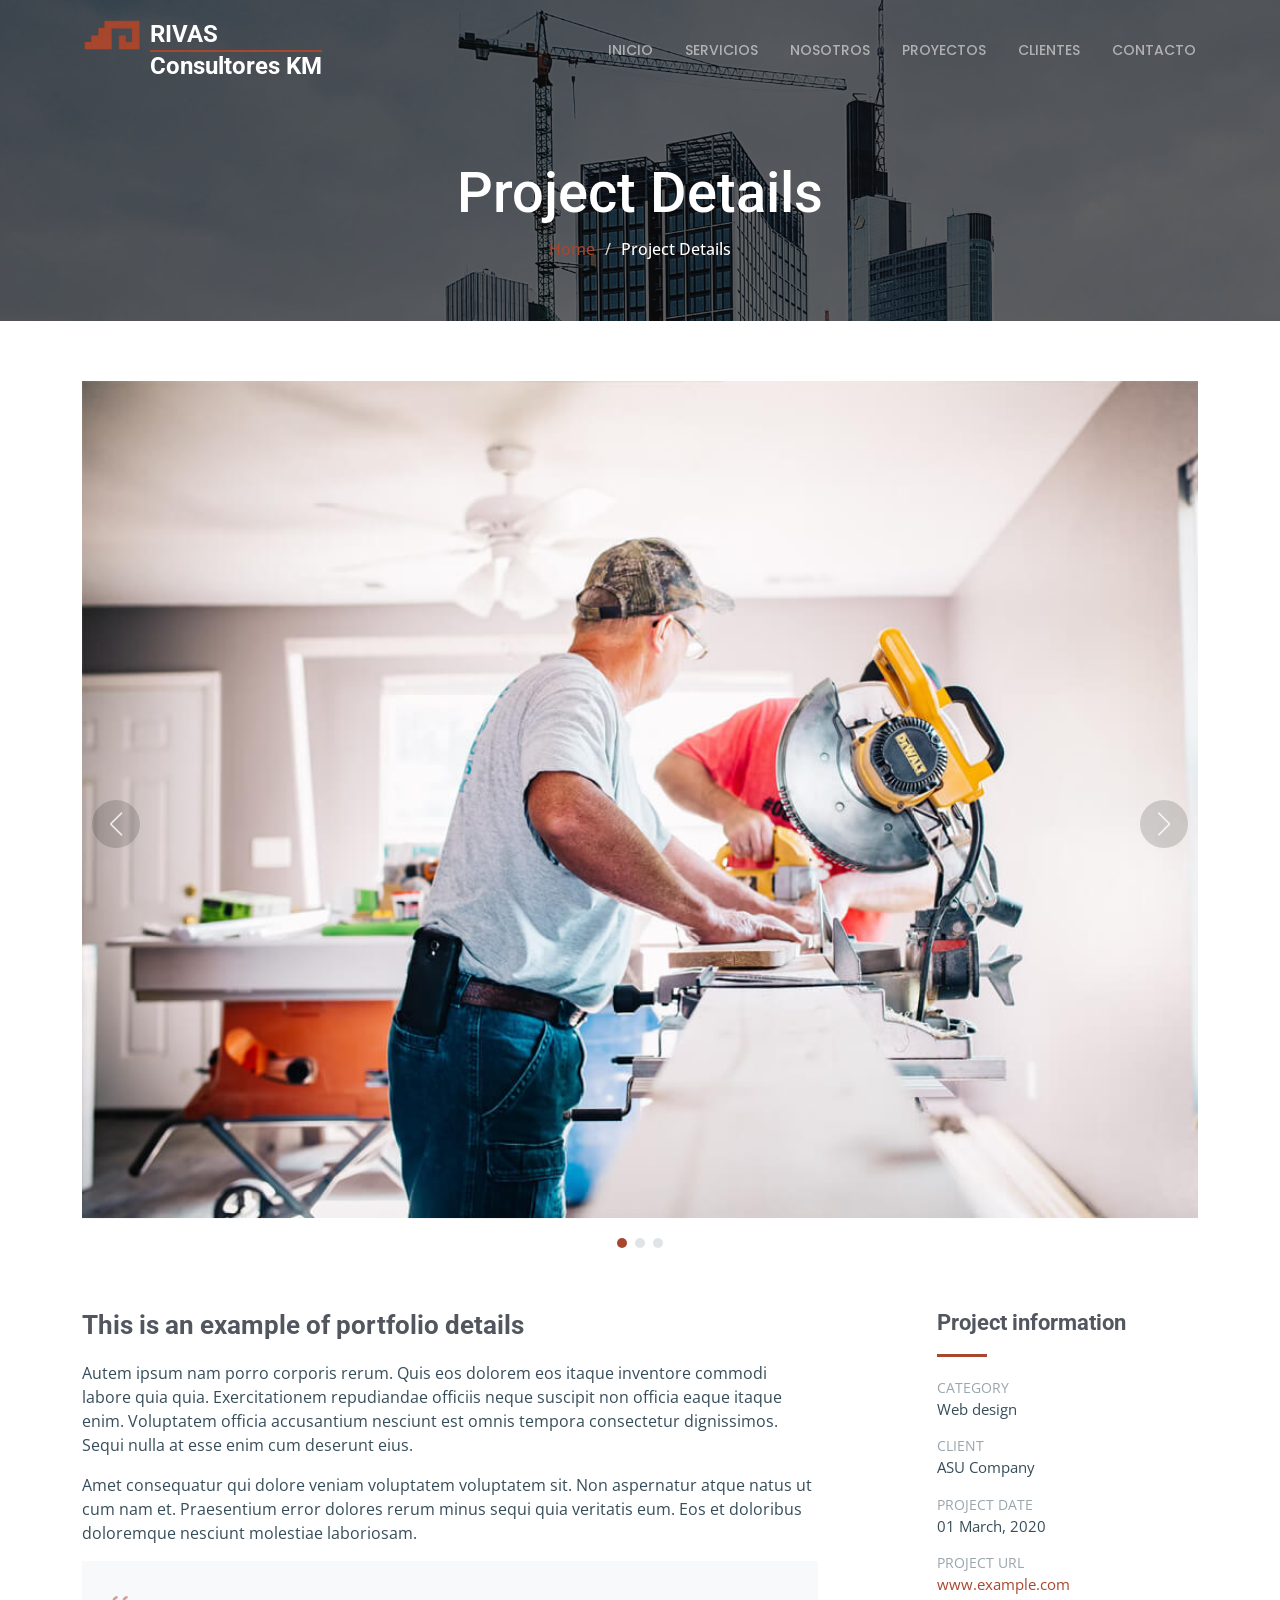
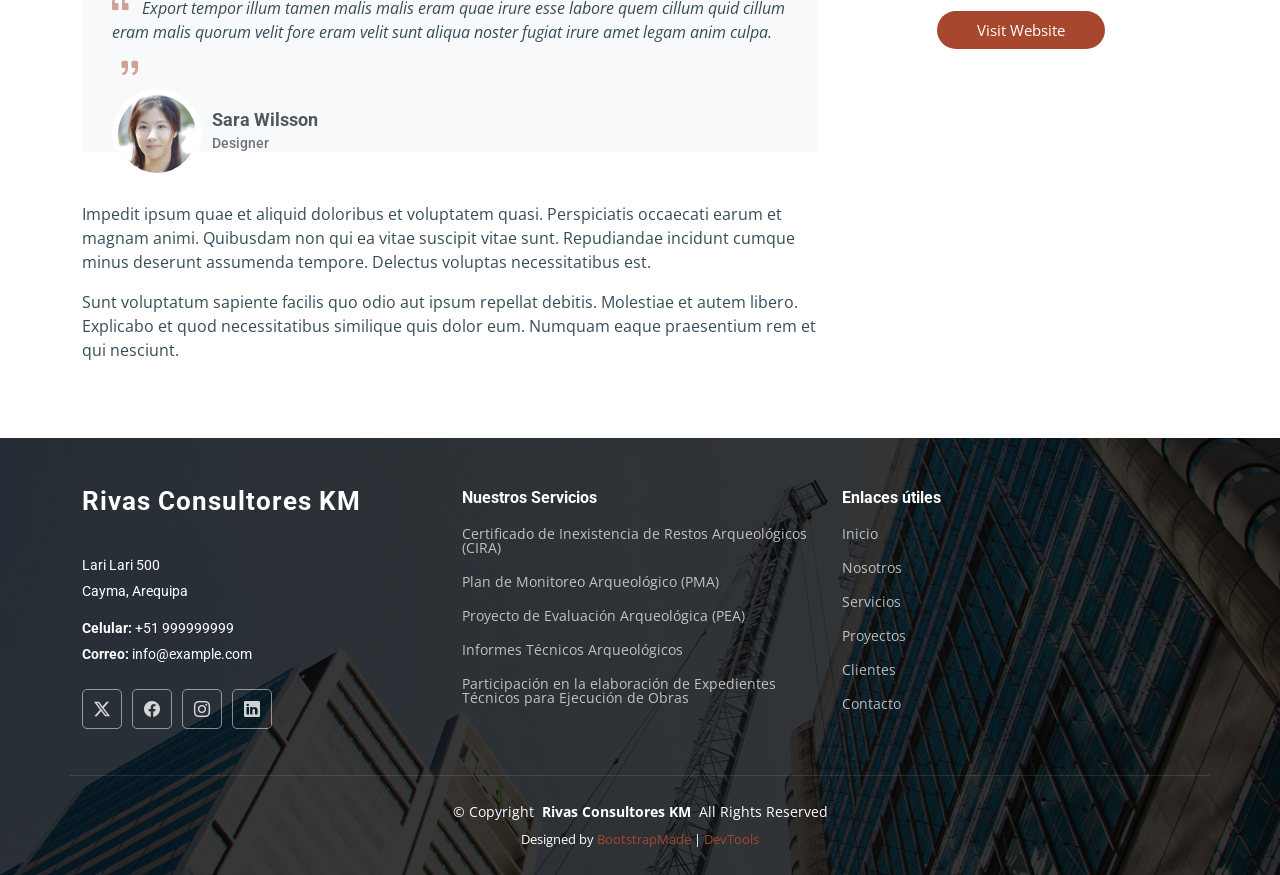
<file: project-details.html>
<!DOCTYPE html>
<html lang="es">

<head>
  <meta charset="utf-8">
  <meta content="width=device-width, initial-scale=1.0" name="viewport">
  <title>Project Details - UpConstruction Bootstrap Template</title>
  <meta name="description" content="">
  <meta name="keywords" content="">

  <!-- Favicons -->
  <link href="assets/img/favicon.png" rel="icon">
  <link href="assets/img/apple-touch-icon.png" rel="apple-touch-icon">

  <!-- Fonts -->
  <link href="https://fonts.googleapis.com" rel="preconnect">
  <link href="https://fonts.gstatic.com" rel="preconnect" crossorigin>
  <link href="https://fonts.googleapis.com/css2?family=Roboto:ital,wght@0,100;0,300;0,400;0,500;0,700;0,900;1,100;1,300;1,400;1,500;1,700;1,900&family=Open+Sans:ital,wght@0,300;0,400;0,500;0,600;0,700;0,800;1,300;1,400;1,500;1,600;1,700;1,800&family=Poppins:ital,wght@0,100;0,200;0,300;0,400;0,500;0,600;0,700;0,800;0,900;1,100;1,200;1,300;1,400;1,500;1,600;1,700;1,800;1,900&display=swap" rel="stylesheet">

  <!-- Vendor CSS Files -->
  <link href="assets/vendor/bootstrap/css/bootstrap.min.css" rel="stylesheet">
  <link href="assets/vendor/bootstrap-icons/bootstrap-icons.css" rel="stylesheet">
  <link href="assets/vendor/aos/aos.css" rel="stylesheet">
  <link href="assets/vendor/fontawesome-free/css/all.min.css" rel="stylesheet">
  <link href="assets/vendor/glightbox/css/glightbox.min.css" rel="stylesheet">
  <link href="assets/vendor/swiper/swiper-bundle.min.css" rel="stylesheet">

  <!-- Main CSS File -->
  <link href="assets/css/main.css" rel="stylesheet">

  <!-- =======================================================
  * Template Name: UpConstruction
  * Template URL: https://bootstrapmade.com/upconstruction-bootstrap-construction-website-template/
  * Updated: Aug 07 2024 with Bootstrap v5.3.3
  * Author: BootstrapMade.com
  * License: https://bootstrapmade.com/license/
  ======================================================== -->
</head>

<body class="project-details-page">

  <header id="header" class="header d-flex align-items-center fixed-top">
    <div class="container-fluid container-xl position-relative d-flex align-items-center justify-content-between">

      <a href="index.html" class="logo">
        <div style="display: grid; grid-template-columns: auto 1fr; grid-template-rows: auto auto; gap: 0;">
          <img src="assets/img/logo.png" alt="" style="grid-column: 1; grid-row: 1;">
          <h1 class="sitename" style="border-bottom: 2px solid var(--accent-color);">RIVAS</h1>
          <div style="grid-column: 1; grid-row: 2; height: 10px;"></div>
          <h1 style="grid-column: 2; grid-row: 2;">Consultores KM</h1>
        </div>
      </a>

      <nav id="navmenu" class="navmenu">
        <ul>
          <li><a href="index.html#hero">Inicio</a></li>
          <li><a href="index.html#services">Servicios</a></li>
          <li><a href="index.html#alt-services">Nosotros</a></li>
          <li><a href="index.html#projects">Proyectos</a></li>
          <li><a href="index.html#testimonials">Clientes</a></li>
          <li><a href="index.html#contact">Contacto</a></li>
        </ul>
        <i class="mobile-nav-toggle d-xl-none bi bi-list"></i>
      </nav>

    </div>
  </header>

  <main class="main">

    <!-- Page Title -->
    <div class="page-title dark-background" style="background-image: url(assets/img/page-title-bg.jpg);">
      <div class="container position-relative">
        <h1>Project Details</h1>
        <nav class="breadcrumbs">
          <ol>
            <li><a href="index.html">Home</a></li>
            <li class="current">Project Details</li>
          </ol>
        </nav>
      </div>
    </div><!-- End Page Title -->

    <!-- Project Details Section -->
    <section id="project-details" class="project-details section">

      <div class="container" data-aos="fade-up">

        <div class="portfolio-details-slider swiper init-swiper">
          <script type="application/json" class="swiper-config">
            {
              "loop": true,
              "speed": 600,
              "autoplay": {
                "delay": 5000
              },
              "slidesPerView": "auto",
              "navigation": {
                "nextEl": ".swiper-button-next",
                "prevEl": ".swiper-button-prev"
              },
              "pagination": {
                "el": ".swiper-pagination",
                "type": "bullets",
                "clickable": true
              }
            }
          </script>
          <div class="swiper-wrapper align-items-center">

            <div class="swiper-slide">
              <img src="assets/img/projects/remodeling-1.jpg" alt="">
            </div>

            <div class="swiper-slide">
              <img src="assets/img/projects/remodeling-2.jpg" alt="">
            </div>

            <div class="swiper-slide">
              <img src="assets/img/projects/remodeling-3.jpg" alt="">
            </div>

          </div>
          <div class="swiper-button-prev"></div>
          <div class="swiper-button-next"></div>
          <div class="swiper-pagination"></div>
        </div>

        <div class="row justify-content-between gy-4 mt-4">

          <div class="col-lg-8" data-aos="fade-up">
            <div class="portfolio-description">
              <h2>This is an example of portfolio details</h2>
              <p>
                Autem ipsum nam porro corporis rerum. Quis eos dolorem eos itaque inventore commodi labore quia quia. Exercitationem repudiandae officiis neque suscipit non officia eaque itaque enim. Voluptatem officia accusantium nesciunt est omnis tempora consectetur dignissimos. Sequi nulla at esse enim cum deserunt eius.
              </p>
              <p>
                Amet consequatur qui dolore veniam voluptatem voluptatem sit. Non aspernatur atque natus ut cum nam et. Praesentium error dolores rerum minus sequi quia veritatis eum. Eos et doloribus doloremque nesciunt molestiae laboriosam.
              </p>

              <div class="testimonial-item">
                <p>
                  <i class="bi bi-quote quote-icon-left"></i>
                  <span>Export tempor illum tamen malis malis eram quae irure esse labore quem cillum quid cillum eram malis quorum velit fore eram velit sunt aliqua noster fugiat irure amet legam anim culpa.</span>
                  <i class="bi bi-quote quote-icon-right"></i>
                </p>
                <div>
                  <img src="assets/img/testimonials/testimonials-2.jpg" class="testimonial-img" alt="">
                  <h3>Sara Wilsson</h3>
                  <h4>Designer</h4>
                </div>
              </div>

              <p>
                Impedit ipsum quae et aliquid doloribus et voluptatem quasi. Perspiciatis occaecati earum et magnam animi. Quibusdam non qui ea vitae suscipit vitae sunt. Repudiandae incidunt cumque minus deserunt assumenda tempore. Delectus voluptas necessitatibus est.
              </p>

              <p>
                Sunt voluptatum sapiente facilis quo odio aut ipsum repellat debitis. Molestiae et autem libero. Explicabo et quod necessitatibus similique quis dolor eum. Numquam eaque praesentium rem et qui nesciunt.
              </p>

            </div>
          </div>

          <div class="col-lg-3" data-aos="fade-up" data-aos-delay="100">
            <div class="portfolio-info">
              <h3>Project information</h3>
              <ul>
                <li><strong>Category</strong> Web design</li>
                <li><strong>Client</strong> ASU Company</li>
                <li><strong>Project date</strong> 01 March, 2020</li>
                <li><strong>Project URL</strong> <a href="#">www.example.com</a></li>
                <li><a href="#" class="btn-visit align-self-start">Visit Website</a></li>
              </ul>
            </div>
          </div>

        </div>

      </div>

    </section><!-- /Project Details Section -->

  </main>

  <footer id="footer" class="footer dark-background">

    <div class="container footer-top">
      <div class="row gy-4">
        <div class="col-lg-4 col-md-6 footer-about">
          <a href="index.html" class="logo d-flex align-items-center">
            <span class="sitename">Rivas Consultores KM</span>
          </a>
          <div class="footer-contact pt-3">
            <p>Lari Lari 500</p>
            <p>Cayma, Arequipa</p>
            <p class="mt-3"><strong>Celular:</strong> <span>+51 999999999</span></p>
            <p><strong>Correo:</strong> <span>info@example.com</span></p>
          </div>
          <div class="social-links d-flex mt-4">
            <a href=""><i class="bi bi-twitter-x"></i></a>
            <a href=""><i class="bi bi-facebook"></i></a>
            <a href=""><i class="bi bi-instagram"></i></a>
            <a href=""><i class="bi bi-linkedin"></i></a>
          </div>
        </div>

        <div class="col-lg-4 col-md-6 footer-links">
          <h4>Nuestros Servicios</h4>
          <ul>
            <li><a href="index.html#services">Certificado de Inexistencia de Restos Arqueológicos (CIRA)</a></li>
            <li><a href="index.html#services">Plan de Monitoreo Arqueológico (PMA)</a></li>
            <li><a href="index.html#services">Proyecto de Evaluación Arqueológica (PEA)</a></li>
            <li><a href="index.html#services">Informes Técnicos Arqueológicos</a></li>
            <li><a href="index.html#services">Participación en la elaboración de Expedientes Técnicos para Ejecución de Obras</a></li>
          </ul>
        </div>

        <div class="col-lg-4 col-md-6 footer-links">
          <h4>Enlaces útiles</h4>
          <ul>
            <li><a href="index.html#hero">Inicio</a></li>
            <li><a href="index.html#alt-services">Nosotros</a></li>
            <li><a href="index.html#services">Servicios</a></li>
            <li><a href="index.html#projects">Proyectos</a></li>
            <li><a href="index.html#testimonials">Clientes</a></li>
            <li><a href="index.html#contact">Contacto</a></li>
          </ul>
        </div>

      </div>
    </div>

    <div class="container copyright text-center mt-4">
      <p>© <span>Copyright</span> <strong class="px-1 sitename">Rivas Consultores KM</strong> <span>All Rights Reserved</span></p>
      <div class="credits">
        <!-- All the links in the footer should remain intact. -->
        <!-- You can delete the links only if you've purchased the pro version. -->
        <!-- Licensing information: https://bootstrapmade.com/license/ -->
        <!-- Purchase the pro version with working PHP/AJAX contact form: [buy-url] -->
        Designed by <a href="https://bootstrapmade.com/">BootstrapMade</a> | <a href="https://bootstrapmade.com/tools/">DevTools</a>
      </div>
    </div>

  </footer>

  <!-- Scroll Top -->
  <a href="#" id="scroll-top" class="scroll-top d-flex align-items-center justify-content-center"><i class="bi bi-arrow-up-short"></i></a>

  <!-- Preloader -->
  <div id="preloader"></div>

  <!-- Vendor JS Files -->
  <script src="assets/vendor/bootstrap/js/bootstrap.bundle.min.js"></script>
  <script src="assets/vendor/php-email-form/validate.js"></script>
  <script src="assets/vendor/aos/aos.js"></script>
  <script src="assets/vendor/glightbox/js/glightbox.min.js"></script>
  <script src="assets/vendor/imagesloaded/imagesloaded.pkgd.min.js"></script>
  <script src="assets/vendor/isotope-layout/isotope.pkgd.min.js"></script>
  <script src="assets/vendor/swiper/swiper-bundle.min.js"></script>
  <script src="assets/vendor/purecounter/purecounter_vanilla.js"></script>

  <!-- Main JS File -->
  <script src="assets/js/main.js"></script>

</body>

</html>
</file>
<file: assets/css/main.css>
/**
* Template Name: UpConstruction
* Template URL: https://bootstrapmade.com/upconstruction-bootstrap-construction-website-template/
* Updated: Aug 07 2024 with Bootstrap v5.3.3
* Author: BootstrapMade.com
* License: https://bootstrapmade.com/license/
*/

/*--------------------------------------------------------------
# Font & Color Variables
# Help: https://bootstrapmade.com/color-system/
--------------------------------------------------------------*/
/* Fonts */
:root {
  --default-font: "Open Sans",  system-ui, -apple-system, "Segoe UI", Roboto, "Helvetica Neue", Arial, "Noto Sans", "Liberation Sans", sans-serif, "Apple Color Emoji", "Segoe UI Emoji", "Segoe UI Symbol", "Noto Color Emoji";
  --heading-font: "Roboto",  sans-serif;
  --nav-font: "Poppins",  sans-serif;
}

/* Global Colors - The following color variables are used throughout the website. Updating them here will change the color scheme of the entire website */
:root { 
  --background-color: #ffffff; /* Background color for the entire website, including individual sections */
  --default-color: #364d59; /* Default color used for the majority of the text content across the entire website */
  --heading-color: #52565e; /* Color for headings, subheadings and title throughout the website */
  --accent-color: #A7472E; /* Accent color that represents your brand on the website. It's used for buttons, links, and other elements that need to stand out */
  --surface-color: #ffffff; /* The surface color is used as a background of boxed elements within sections, such as cards, icon boxes, or other elements that require a visual separation from the global background. */
  --contrast-color: #ffffff; /* Contrast color for text, ensuring readability against backgrounds of accent, heading, or default colors. */
}

/* Nav Menu Colors - The following color variables are used specifically for the navigation menu. They are separate from the global colors to allow for more customization options */
:root {
  --nav-color: rgba(255, 255, 255, 0.55);  /* The default color of the main navmenu links */
  --nav-hover-color: #ffffff; /* Applied to main navmenu links when they are hovered over or active */
  --nav-mobile-background-color: #ffffff; /* Used as the background color for mobile navigation menu */
  --nav-dropdown-background-color: #ffffff; /* Used as the background color for dropdown items that appear when hovering over primary navigation items */
  --nav-dropdown-color: #212529; /* Used for navigation links of the dropdown items in the navigation menu. */
  --nav-dropdown-hover-color: #A7472E; /* Similar to --nav-hover-color, this color is applied to dropdown navigation links when they are hovered over. */
}

/* Color Presets - These classes override global colors when applied to any section or element, providing reuse of the sam color scheme. */

.light-background {
  --background-color: #f4f7f6;
  --surface-color: #ffffff;
}

.dark-background {
  --background-color: #060606;
  --default-color: #ffffff;
  --heading-color: #ffffff;
  --surface-color: #252525;
  --contrast-color: #ffffff;
}

/* Smooth scroll */
:root {
  scroll-behavior: smooth;
}

/*--------------------------------------------------------------
# General Styling & Shared Classes
--------------------------------------------------------------*/
body {
  color: var(--default-color);
  background-color: var(--background-color);
  font-family: var(--default-font);
}

a {
  color: var(--accent-color);
  text-decoration: none;
  transition: 0.3s;
}

a:hover {
  color: color-mix(in srgb, var(--accent-color), transparent 25%);
  text-decoration: none;
}

h1,
h2,
h3,
h4,
h5,
h6 {
  color: var(--heading-color);
  font-family: var(--heading-font);
}

/* PHP Email Form Messages
------------------------------*/
.php-email-form .error-message {
  display: none;
  background: #df1529;
  color: #ffffff;
  text-align: left;
  padding: 15px;
  margin-bottom: 24px;
  font-weight: 600;
}

.php-email-form .sent-message {
  display: none;
  color: #ffffff;
  background: #059652;
  text-align: center;
  padding: 15px;
  margin-bottom: 24px;
  font-weight: 600;
}

.php-email-form .loading {
  display: none;
  background: var(--surface-color);
  text-align: center;
  padding: 15px;
  margin-bottom: 24px;
}

.php-email-form .loading:before {
  content: "";
  display: inline-block;
  border-radius: 50%;
  width: 24px;
  height: 24px;
  margin: 0 10px -6px 0;
  border: 3px solid var(--accent-color);
  border-top-color: var(--surface-color);
  animation: php-email-form-loading 1s linear infinite;
}

@keyframes php-email-form-loading {
  0% {
    transform: rotate(0deg);
  }

  100% {
    transform: rotate(360deg);
  }
}

/*--------------------------------------------------------------
# Global Header
--------------------------------------------------------------*/
.header {
  --background-color: rgba(255, 255, 255, 0);
  --default-color: #ffffff;
  --heading-color: #ffffff;
  color: var(--default-color);
  background-color: var(--background-color);
  padding: 20px 0;
  transition: all 0.5s;
  z-index: 997;
}

.header .logo img {
  max-height: 32px;
  margin-right: 8px;
}

.header .logo h1 {
  font-size: 24px;
  margin: 0;
  font-weight: 700;
  color: var(--heading-color);
}

.header .logo span {
  font-size: 24px;
  padding-left: 1px;
  font-family: var(--heading-font);
  color: var(--color-primary);
}

.scrolled .header {
  box-shadow: 0px 0 18px rgba(0, 0, 0, 0.1);
}

/* Global Header on Scroll
------------------------------*/
.scrolled .header {
  --background-color: rgba(255, 255, 255, 0.95);
  --heading-color: #3c3c3c;
  --nav-color: #3c3c3c;
  --nav-hover-color: #3c3c3c;
}

/*--------------------------------------------------------------
# Navigation Menu
--------------------------------------------------------------*/
/* Desktop Navigation */
@media (min-width: 1200px) {
  .navmenu {
    padding: 0;
  }

  .navmenu ul {
    margin: 0;
    padding: 0;
    display: flex;
    list-style: none;
    align-items: center;
  }

  .navmenu li {
    position: relative;
  }

  .navmenu>ul>li {
    white-space: nowrap;
    padding: 15px 14px;
  }

  .navmenu>ul>li:last-child {
    padding-right: 0;
  }

  .navmenu a,
  .navmenu a:focus {
    color: var(--nav-color);
    font-size: 14px;
    padding: 0 2px;
    font-family: var(--nav-font);
    font-weight: 500;
    display: flex;
    align-items: center;
    justify-content: space-between;
    white-space: nowrap;
    transition: 0.3s;
    position: relative;
    text-transform: uppercase;
  }

  .navmenu a i,
  .navmenu a:focus i {
    font-size: 12px;
    line-height: 0;
    margin-left: 5px;
    transition: 0.3s;
  }

  .navmenu>ul>li>a:before {
    content: "";
    position: absolute;
    height: 2px;
    bottom: -6px;
    left: 0;
    background-color: var(--accent-color);
    visibility: hidden;
    width: 0px;
    transition: all 0.3s ease-in-out 0s;
  }

  .navmenu a:hover:before,
  .navmenu li:hover>a:before,
  .navmenu .active:before {
    visibility: visible;
    width: 100%;
  }

  .navmenu li:hover>a,
  .navmenu .active,
  .navmenu .active:focus {
    color: var(--nav-hover-color);
  }

  .navmenu .dropdown ul {
    margin: 0;
    padding: 10px 0;
    background: var(--nav-dropdown-background-color);
    display: block;
    position: absolute;
    visibility: hidden;
    left: 14px;
    top: 130%;
    opacity: 0;
    transition: 0.3s;
    border-radius: 4px;
    z-index: 99;
    box-shadow: 0px 0px 30px rgba(0, 0, 0, 0.1);
  }

  .navmenu .dropdown ul li {
    min-width: 200px;
  }

  .navmenu .dropdown ul a {
    padding: 10px 20px;
    font-size: 15px;
    text-transform: none;
    font-weight: 400;
    color: var(--nav-dropdown-color);
  }

  .navmenu .dropdown ul a i {
    font-size: 12px;
  }

  .navmenu .dropdown ul a:hover,
  .navmenu .dropdown ul .active:hover,
  .navmenu .dropdown ul li:hover>a {
    color: var(--nav-dropdown-hover-color);
  }

  .navmenu .dropdown:hover>ul {
    opacity: 1;
    top: 100%;
    visibility: visible;
  }

  .navmenu .dropdown .dropdown ul {
    top: 0;
    left: -90%;
    visibility: hidden;
  }

  .navmenu .dropdown .dropdown:hover>ul {
    opacity: 1;
    top: 0;
    left: -100%;
    visibility: visible;
  }
}

/* Mobile Navigation */
@media (max-width: 1199px) {
  .mobile-nav-toggle {
    color: var(--nav-color);
    font-size: 28px;
    line-height: 0;
    margin-right: 10px;
    cursor: pointer;
    transition: color 0.3s;
  }

  .navmenu {
    padding: 0;
    z-index: 9997;
  }

  .navmenu ul {
    display: none;
    list-style: none;
    position: absolute;
    inset: 60px 20px 20px 20px;
    padding: 10px 0;
    margin: 0;
    border-radius: 6px;
    background-color: var(--nav-mobile-background-color);
    border: 1px solid color-mix(in srgb, var(--default-color), transparent 90%);
    box-shadow: none;
    overflow-y: auto;
    transition: 0.3s;
    z-index: 9998;
  }

  .navmenu a,
  .navmenu a:focus {
    color: var(--nav-dropdown-color);
    padding: 10px 20px;
    font-family: var(--nav-font);
    font-size: 17px;
    font-weight: 500;
    display: flex;
    align-items: center;
    justify-content: space-between;
    white-space: nowrap;
    transition: 0.3s;
  }

  .navmenu a i,
  .navmenu a:focus i {
    font-size: 12px;
    line-height: 0;
    margin-left: 5px;
    width: 30px;
    height: 30px;
    display: flex;
    align-items: center;
    justify-content: center;
    border-radius: 50%;
    transition: 0.3s;
    background-color: color-mix(in srgb, var(--accent-color), transparent 90%);
  }

  .navmenu a i:hover,
  .navmenu a:focus i:hover {
    background-color: var(--accent-color);
    color: var(--contrast-color);
  }

  .navmenu a:hover,
  .navmenu .active,
  .navmenu .active:focus {
    color: var(--nav-dropdown-hover-color);
  }

  .navmenu .active i,
  .navmenu .active:focus i {
    background-color: var(--accent-color);
    color: var(--contrast-color);
    transform: rotate(180deg);
  }

  .navmenu .dropdown ul {
    position: static;
    display: none;
    z-index: 99;
    padding: 10px 0;
    margin: 10px 20px;
    background-color: var(--nav-dropdown-background-color);
    transition: all 0.5s ease-in-out;
  }

  .navmenu .dropdown ul ul {
    background-color: rgba(33, 37, 41, 0.1);
  }

  .navmenu .dropdown>.dropdown-active {
    display: block;
    background-color: rgba(33, 37, 41, 0.03);
  }

  .mobile-nav-active {
    overflow: hidden;
  }

  .mobile-nav-active .mobile-nav-toggle {
    color: #fff;
    position: absolute;
    font-size: 32px;
    top: 15px;
    right: 15px;
    margin-right: 0;
    z-index: 9999;
  }

  .mobile-nav-active .navmenu {
    position: fixed;
    overflow: hidden;
    inset: 0;
    background: rgba(33, 37, 41, 0.8);
    transition: 0.3s;
  }

  .mobile-nav-active .navmenu>ul {
    display: block;
  }
}

/*--------------------------------------------------------------
# Global Footer
--------------------------------------------------------------*/
.footer {
  color: var(--default-color);
  background-color: var(--background-color);
  background: url("../img/footer-bg.jpg") top center no-repeat;
  background-size: cover;
  font-size: 14px;
  position: relative;
}

.footer .container {
  position: relative;
}

.footer:before {
  content: "";
  background: color-mix(in srgb, var(--background-color), transparent 20%);
  position: absolute;
  inset: 0;
}

.footer .footer-top {
  padding-top: 50px;
}

.footer .footer-about .logo {
  line-height: 1;
  margin-bottom: 25px;
}

.footer .footer-about .logo img {
  max-height: 40px;
  margin-right: 6px;
}

.footer .footer-about .logo span {
  color: var(--heading-color);
  font-family: var(--heading-font);
  font-size: 26px;
  font-weight: 700;
  letter-spacing: 1px;
}

.footer .footer-about p {
  font-size: 14px;
  font-family: var(--heading-font);
}

.footer .social-links a {
  display: flex;
  align-items: center;
  justify-content: center;
  width: 40px;
  height: 40px;
  border-radius: 5px;
  border: 1px solid color-mix(in srgb, var(--default-color), transparent 50%);
  font-size: 16px;
  color: color-mix(in srgb, var(--default-color), transparent 20%);
  margin-right: 10px;
  transition: 0.3s;
}

.footer .social-links a:hover {
  color: var(--accent-color);
  border-color: var(--accent-color);
}

.footer h4 {
  font-size: 16px;
  font-weight: bold;
  position: relative;
  padding-bottom: 12px;
}

.footer .footer-links {
  margin-bottom: 30px;
}

.footer .footer-links ul {
  list-style: none;
  padding: 0;
  margin: 0;
}

.footer .footer-links ul i {
  padding-right: 2px;
  font-size: 12px;
  line-height: 0;
}

.footer .footer-links ul li {
  padding: 10px 0;
  display: flex;
  align-items: center;
}

.footer .footer-links ul li:first-child {
  padding-top: 0;
}

.footer .footer-links ul a {
  color: color-mix(in srgb, var(--default-color), transparent 30%);
  display: inline-block;
  line-height: 1;
}

.footer .footer-links ul a:hover {
  color: var(--accent-color);
}

.footer .footer-contact p {
  margin-bottom: 5px;
}

.footer .copyright {
  padding-top: 25px;
  padding-bottom: 25px;
  border-top: 1px solid color-mix(in srgb, var(--default-color), transparent 90%);
}

.footer .copyright p {
  margin-bottom: 0;
}

.footer .credits {
  margin-top: 8px;
  font-size: 13px;
}

/*--------------------------------------------------------------
# Preloader
--------------------------------------------------------------*/
#preloader {
  position: fixed;
  inset: 0;
  z-index: 999999;
  overflow: hidden;
  background: var(--background-color);
  transition: all 0.6s ease-out;
}

#preloader:before {
  content: "";
  position: fixed;
  top: calc(50% - 30px);
  left: calc(50% - 30px);
  border: 6px solid #ffffff;
  border-color: var(--accent-color) transparent var(--accent-color) transparent;
  border-radius: 50%;
  width: 60px;
  height: 60px;
  animation: animate-preloader 1.5s linear infinite;
}

@keyframes animate-preloader {
  0% {
    transform: rotate(0deg);
  }

  100% {
    transform: rotate(360deg);
  }
}

/*--------------------------------------------------------------
# Scroll Top Button
--------------------------------------------------------------*/
.scroll-top {
  position: fixed;
  visibility: hidden;
  opacity: 0;
  right: 15px;
  bottom: 15px;
  z-index: 99999;
  background-color: var(--accent-color);
  width: 40px;
  height: 40px;
  border-radius: 4px;
  transition: all 0.4s;
}

.scroll-top i {
  font-size: 24px;
  color: var(--default-color);
  line-height: 0;
}

.scroll-top:hover {
  background-color: color-mix(in srgb, var(--accent-color), transparent 20%);
  color: var(--contrast-color);
}

.scroll-top.active {
  visibility: visible;
  opacity: 1;
}

/*--------------------------------------------------------------
# Disable aos animation delay on mobile devices
--------------------------------------------------------------*/
@media screen and (max-width: 768px) {
  [data-aos-delay] {
    transition-delay: 0 !important;
  }
}

/*--------------------------------------------------------------
# Global Page Titles & Breadcrumbs
--------------------------------------------------------------*/
.page-title {
  color: var(--default-color);
  background-color: var(--background-color);
  background-size: cover;
  background-position: center;
  background-repeat: no-repeat;
  padding: 160px 0 60px 0;
  text-align: center;
  position: relative;
}

.page-title:before {
  content: "";
  background-color: color-mix(in srgb, var(--background-color), transparent 40%);
  position: absolute;
  inset: 0;
}

.page-title h1 {
  font-size: 56px;
  font-weight: 500;
  margin-bottom: 10px;
}

.page-title .breadcrumbs ol {
  display: flex;
  flex-wrap: wrap;
  list-style: none;
  justify-content: center;
  padding: 0;
  margin: 0;
  font-size: 16px;
  font-weight: 500;
}

.page-title .breadcrumbs ol li+li {
  padding-left: 10px;
}

.page-title .breadcrumbs ol li+li::before {
  content: "/";
  display: inline-block;
  padding-right: 10px;
  color: color-mix(in srgb, var(--default-color), transparent 20%);
}

/*--------------------------------------------------------------
# Global Sections
--------------------------------------------------------------*/
section,
.section {
  color: var(--default-color);
  background-color: var(--background-color);
  padding: 60px 0;
  scroll-margin-top: 92px;
  overflow: clip;
}

@media (max-width: 1199px) {

  section,
  .section {
    scroll-margin-top: 76px;
  }
}

/*--------------------------------------------------------------
# Global Section Titles
--------------------------------------------------------------*/
.section-title {
  text-align: center;
  padding-bottom: 60px;
  position: relative;
}

.section-title h2 {
  font-size: 32px;
  font-weight: 700;
  position: relative;
}

.section-title h2:before,
.section-title h2:after {
  content: "";
  width: 50px;
  height: 2px;
  background: var(--accent-color);
  display: inline-block;
}

.section-title h2:before {
  margin: 0 15px 10px 0;
}

.section-title h2:after {
  margin: 0 0 10px 15px;
}

.section-title p {
  margin-bottom: 0;
}

/*--------------------------------------------------------------
# Hero Section
--------------------------------------------------------------*/
.hero {
  width: 100%;
  min-height: 100vh;
  position: relative;
  padding: 0;
  display: flex;
  align-items: center;
  justify-content: center;
  overflow: hidden;
}

.hero .info {
  position: relative;
  inset: 0;
  z-index: 3;
  padding: 140px 0 60px 0;
}

@media (max-width: 768px),
(max-height: 480px) {
  .hero .info {
    padding: 100px 50px 60px 50px;
  }
}

.hero .info h2 {
  margin-bottom: 30px;
  padding-bottom: 30px;
  font-size: 56px;
  font-weight: 700;
  position: relative;
}

.hero .info h2:after {
  content: "";
  position: absolute;
  display: block;
  width: 80px;
  height: 4px;
  background: var(--accent-color);
  left: 0;
  right: 0;
  bottom: 0;
  margin: auto;
}

@media (max-width: 768px) {
  .hero .info h2 {
    font-size: 36px;
  }
}

.hero .info p {
  color: color-mix(in srgb, var(--default-color), transparent 20%);
  font-size: 18px;
}

.hero .info .btn-get-started {
  color: var(--contrast-color);
  font-family: var(--heading-font);
  font-weight: 500;
  font-size: 16px;
  letter-spacing: 1px;
  display: inline-block;
  padding: 12px 40px;
  border-radius: 50px;
  transition: 0.5s;
  margin: 10px;
  border: 2px solid var(--accent-color);
}

.hero .info .btn-get-started:hover {
  background: var(--accent-color);
}

.hero .carousel {
  inset: 0;
  position: absolute;
  overflow: hidden;
}

.hero .carousel-item {
  position: absolute;
  inset: 0;
  background-size: cover;
  background-position: center;
  background-repeat: no-repeat;
  overflow: hidden;
  transition-duration: 0.4s;
}

.hero .carousel-item img {
  position: absolute;
  inset: 0;
  display: block;
  width: 100%;
  height: 100%;
  object-fit: cover;
  z-index: 1;
}

.hero .carousel-item::before {
  content: "";
  background-color: color-mix(in srgb, var(--background-color), transparent 30%);
  position: absolute;
  inset: 0;
  z-index: 2;
}

.hero .carousel-control-prev {
  justify-content: start;
}

@media (min-width: 640px) {
  .hero .carousel-control-prev {
    padding-left: 15px;
  }
}

.hero .carousel-control-next {
  justify-content: end;
}

@media (min-width: 640px) {
  .hero .carousel-control-next {
    padding-right: 15px;
  }
}

.hero .carousel-control-next-icon,
.hero .carousel-control-prev-icon {
  background: none;
  font-size: 26px;
  line-height: 0;
  background: color-mix(in srgb, var(--default-color), transparent 80%);
  color: color-mix(in srgb, var(--default-color), transparent 40%);
  border-radius: 50px;
  width: 54px;
  height: 54px;
  display: flex;
  align-items: center;
  justify-content: center;
}

.hero .carousel-control-prev,
.hero .carousel-control-next {
  z-index: 3;
  transition: 0.3s;
}

.hero .carousel-control-prev:focus,
.hero .carousel-control-next:focus {
  opacity: 0.5;
}

.hero .carousel-control-prev:hover,
.hero .carousel-control-next:hover {
  opacity: 0.9;
}

/*--------------------------------------------------------------
# Get Started Section
--------------------------------------------------------------*/
.get-started .content {
  padding: 30px 0;
}

.get-started .content h3 {
  font-size: 36px;
  font-weight: 600;
  margin-bottom: 25px;
  padding-bottom: 25px;
  position: relative;
}

.get-started .content h3:after {
  content: "";
  position: absolute;
  display: block;
  width: 60px;
  height: 4px;
  background: var(--accent-color);
  left: 0;
  bottom: 0;
}

.get-started .content p {
  font-size: 14px;
}

.get-started .php-email-form {
  background: color-mix(in srgb, var(--default-color), transparent 97%);
  padding: 30px;
  height: 100%;
}

@media (max-width: 575px) {
  .get-started .php-email-form {
    padding: 20px;
  }
}

.get-started .php-email-form h3 {
  font-size: 14px;
  font-weight: 700;
  text-transform: uppercase;
  letter-spacing: 1px;
}

.get-started .php-email-form p {
  font-size: 14px;
  margin-bottom: 20px;
}

.get-started .php-email-form input[type=text],
.get-started .php-email-form input[type=email],
.get-started .php-email-form textarea {
  font-size: 14px;
  padding: 10px 15px;
  box-shadow: none;
  border-radius: 0;
  color: var(--default-color);
  background-color: color-mix(in srgb, var(--background-color), transparent 20%);
  border-color: color-mix(in srgb, var(--default-color), transparent 80%);
}

.get-started .php-email-form input[type=text]:focus,
.get-started .php-email-form input[type=email]:focus,
.get-started .php-email-form textarea:focus {
  border-color: var(--accent-color);
}

.get-started .php-email-form input[type=text]::placeholder,
.get-started .php-email-form input[type=email]::placeholder,
.get-started .php-email-form textarea::placeholder {
  color: color-mix(in srgb, var(--default-color), transparent 70%);
}

.get-started .php-email-form button[type=submit] {
  color: var(--contrast-color);
  background: var(--accent-color);
  border: 0;
  padding: 10px 30px;
  transition: 0.4s;
  border-radius: 4px;
}

.get-started .php-email-form button[type=submit]:hover {
  background: color-mix(in srgb, var(--accent-color), transparent 20%);
}

/*--------------------------------------------------------------
# Constructions Section
--------------------------------------------------------------*/
.constructions .card-item {
  background-color: var(--surface-color);
  border: 1px solid color-mix(in srgb, var(--default-color), transparent 85%);
  position: relative;
  border-radius: 0;
}

.constructions .card-item .card-bg {
  min-height: 300px;
  position: relative;
}

.constructions .card-item .card-bg img {
  position: absolute;
  inset: 0;
  display: block;
  width: 100%;
  height: 100%;
  object-fit: cover;
  object-position: center;
  z-index: 1;
}

.constructions .card-item .card-body {
  padding: 30px;
}

.constructions .card-item h4 {
  font-weight: 700;
  font-size: 20px;
  margin-bottom: 15px;
}

.constructions .card-item p {
  color: color-mix(in srgb, var(--default-color), transparent 40%);
  margin: 0;
}

/*--------------------------------------------------------------
# Services Section
--------------------------------------------------------------*/
.services .service-item {
  background-color: var(--surface-color);
  padding: 40px;
  box-shadow: 0px 0 30px rgba(0, 0, 0, 0.1);
  height: 100%;
}

.services .service-item.centered {
  display: flex;
  flex-direction: column;
  align-items: center;
  text-align: center;
}

.services .service-item .icon {
  width: 48px;
  height: 48px;
  position: relative;
  margin-bottom: 50px;
}

.services .service-item .icon i {
  color: var(--heading-color);
  font-size: 56px;
  transition: ease-in-out 0.3s;
  z-index: 2;
  position: relative;
}

.services .service-item .icon:before {
  position: absolute;
  content: "";
  height: 100%;
  width: 100%;
  background: color-mix(in srgb, var(--heading-color), transparent 95%);
  border-radius: 50px;
  z-index: 1;
  top: 10px;
  right: -20px;
  transition: 0.3s;
}

.services .service-item h3 {
  color: color-mix(in srgb, var(--heading-color), transparent 20%);
  font-weight: 700;
  margin: 0 0 20px 0;
  padding-bottom: 8px;
  font-size: 22px;
  position: relative;
  display: inline-block;
  border-bottom: 4px solid color-mix(in srgb, var(--heading-color), transparent 90%);
  transition: 0.3s;
}

.services .service-item p {
  line-height: 24px;
  font-size: 14px;
  margin-bottom: 0;
}

.services .service-item .readmore {
  margin-top: 15px;
  display: inline-block;
  color: color-mix(in srgb, var(--default-color), transparent 30%);
}

.services .service-item:hover .icon i {
  color: var(--heading-color);
}

.services .service-item:hover .icon:before {
  background: var(--accent-color);
}

.services .service-item:hover h3 {
  border-color: var(--accent-color);
  color: var(--heading-color);
}

.services .service-item:hover .readmore {
  color: var(--accent-color);
}

/*--------------------------------------------------------------
# Alt Services Section
--------------------------------------------------------------*/
.alt-services .features-image {
  position: relative;
  min-height: 400px;
}

.alt-services .features-image img {
  position: absolute;
  inset: 0;
  display: block;
  width: 100%;
  height: 100%;
  object-fit: cover;
  z-index: 1;
}

.alt-services h3 {
  font-size: 28px;
  font-weight: 700;
  margin-bottom: 20px;
  padding-bottom: 20px;
  position: relative;
}

.alt-services h3:after {
  content: "";
  background: var(--accent-color);
  position: absolute;
  display: block;
  width: 50px;
  height: 3px;
  left: 0;
  bottom: 0;
}

.alt-services .icon-box {
  margin-top: 50px;
}

.alt-services .icon-box i {
  color: var(--accent-color);
  background-color: var(--surface-color);
  display: flex;
  align-items: center;
  justify-content: center;
  margin-right: 25px;
  font-size: 28px;
  width: 56px;
  height: 56px;
  border-radius: 4px;
  line-height: 0;
  box-shadow: 0px 2px 30px rgba(0, 0, 0, 0.1);
  transition: 0.3s;
}

.alt-services .icon-box:hover i {
  background-color: var(--accent-color);
  color: var(--contrast-color);
}

.alt-services .icon-box h4 {
  font-weight: 700;
  margin-bottom: 10px;
  font-size: 18px;
}

.alt-services .icon-box h4 a {
  color: var(--heading-color);
  transition: 0.3s;
}

.alt-services .icon-box h4 a:hover {
  color: var(--accent-color);
}

.alt-services .icon-box p {
  line-height: 24px;
  font-size: 14px;
  margin-bottom: 0;
}

/*--------------------------------------------------------------
# Features Section
--------------------------------------------------------------*/
.features .nav-tabs {
  border: 0;
}

.features .nav-link {
  color: var(--heading-color);
  padding: 15px 0;
  transition: 0.3s;
  border-radius: 0;
  display: flex;
  align-items: center;
  justify-content: center;
  cursor: pointer;
  height: 100%;
  border: 0;
  border-bottom: 4px solid color-mix(in srgb, var(--default-color), transparent 90%);
}

.features .nav-link i {
  padding-right: 15px;
  font-size: 48px;
}

.features .nav-link h4 {
  font-size: 18px;
  font-weight: 600;
  margin: 0;
}

@media (max-width: 575px) {
  .features .nav-link h4 {
    font-size: 16px;
  }
}

.features .nav-link:hover {
  color: var(--accent-color);
  border-color: color-mix(in srgb, var(--default-color), transparent 80%);
}

.features .nav-link.active {
  background-color: var(--background-color);
  color: var(--accent-color);
  border-color: var(--accent-color);
}

.features .tab-content {
  margin-top: 30px;
}

.features .tab-pane h3 {
  color: var(--heading-color);
  font-weight: 700;
  font-size: 32px;
  position: relative;
  margin-bottom: 20px;
  padding-bottom: 20px;
}

.features .tab-pane h3:after {
  content: "";
  position: absolute;
  display: block;
  width: 60px;
  height: 3px;
  background: var(--accent-color);
  left: 0;
  bottom: 0;
}

.features .tab-pane ul {
  list-style: none;
  padding: 0;
}

.features .tab-pane ul li {
  padding-top: 10px;
}

.features .tab-pane ul i {
  font-size: 20px;
  padding-right: 4px;
  color: var(--accent-color);
}

.features .tab-pane p:last-child {
  margin-bottom: 0;
}

/*--------------------------------------------------------------
# Projects Section
--------------------------------------------------------------*/
.projects .portfolio-filters {
  padding: 0;
  margin: 0 auto 20px auto;
  list-style: none;
  text-align: center;
}

.projects .portfolio-filters li {
  cursor: pointer;
  display: inline-block;
  padding: 0;
  font-size: 18px;
  font-weight: 500;
  margin: 0 10px;
  line-height: 1;
  margin-bottom: 5px;
  transition: all 0.3s ease-in-out;
}

.projects .portfolio-filters li:hover,
.projects .portfolio-filters li.filter-active {
  color: var(--accent-color);
}

.projects .portfolio-filters li:first-child {
  margin-left: 0;
}

.projects .portfolio-filters li:last-child {
  margin-right: 0;
}

@media (max-width: 575px) {
  .projects .portfolio-filters li {
    font-size: 14px;
    margin: 0 5px;
  }
}

.projects .portfolio-content {
  position: relative;
  overflow: hidden;
}

.projects .portfolio-content img {
  transition: 0.3s;
}

.projects .portfolio-content .portfolio-info {
  opacity: 0;
  position: absolute;
  inset: 0;
  z-index: 3;
  transition: all ease-in-out 0.3s;
  background: rgba(0, 0, 0, 0.6);
  padding: 15px;
}

.projects .portfolio-content .portfolio-info h4 {
  font-size: 14px;
  padding: 5px 10px;
  font-weight: 400;
  color: #ffffff;
  display: inline-block;
  background-color: var(--accent-color);
}

.projects .portfolio-content .portfolio-info p {
  position: absolute;
  bottom: 10px;
  text-align: center;
  display: inline-block;
  left: 0;
  right: 0;
  font-size: 16px;
  font-weight: 600;
  color: rgba(255, 255, 255, 0.8);
}

.projects .portfolio-content .portfolio-info .preview-link,
.projects .portfolio-content .portfolio-info .details-link {
  position: absolute;
  left: calc(50% - 40px);
  font-size: 26px;
  top: calc(50% - 14px);
  color: #fff;
  transition: 0.3s;
  line-height: 1.2;
}

.projects .portfolio-content .portfolio-info .preview-link:hover,
.projects .portfolio-content .portfolio-info .details-link:hover {
  color: var(--accent-color);
}

.projects .portfolio-content .portfolio-info .details-link {
  left: 50%;
  font-size: 34px;
  line-height: 0;
}

.projects .portfolio-content:hover .portfolio-info {
  opacity: 1;
}

.projects .portfolio-content:hover img {
  transform: scale(1.1);
}

/*--------------------------------------------------------------
# Testimonials Section
--------------------------------------------------------------*/
.testimonials .testimonial-wrap {
  padding-left: 50px;
}

.testimonials .testimonials-carousel,
.testimonials .testimonials-slider {
  overflow: hidden;
}

.testimonials .testimonial-item {
  background-color: var(--surface-color);
  box-shadow: 0px 2px 15px rgba(0, 0, 0, 0.1);
  box-sizing: content-box;
  padding: 30px 30px 30px 60px;
  margin: 30px 15px;
  min-height: 200px;
  position: relative;
}

.testimonials .testimonial-item .testimonial-img {
  width: 90px;
  border-radius: 10px;
  border: 6px solid var(--background-color);
  position: absolute;
  left: -45px;
}

.testimonials .testimonial-item h3 {
  font-size: 18px;
  font-weight: bold;
  margin: 10px 0 5px 0;
}

.testimonials .testimonial-item h4 {
  color: color-mix(in srgb, var(--default-color), transparent 50%);
  font-size: 14px;
  margin: 0;
}

.testimonials .testimonial-item .stars {
  margin: 10px 0;
}

.testimonials .testimonial-item .stars i {
  color: #A7472E;
  margin: 0 1px;
}

.testimonials .testimonial-item .quote-icon-left,
.testimonials .testimonial-item .quote-icon-right {
  color: color-mix(in srgb, var(--accent-color), transparent 60%);
  font-size: 26px;
  line-height: 0;
}

.testimonials .testimonial-item .quote-icon-left {
  display: inline-block;
  left: -5px;
  position: relative;
}

.testimonials .testimonial-item .quote-icon-right {
  display: inline-block;
  right: -5px;
  position: relative;
  top: 10px;
  transform: scale(-1, -1);
}

.testimonials .testimonial-item p {
  font-style: italic;
  margin: 15px auto 15px auto;
}

.testimonials .swiper-wrapper {
  height: auto;
}

.testimonials .swiper-pagination {
  margin-top: 20px;
  position: relative;
}

.testimonials .swiper-pagination .swiper-pagination-bullet {
  width: 12px;
  height: 12px;
  background-color: var(--background-color);
  opacity: 1;
  border: 1px solid var(--accent-color);
}

.testimonials .swiper-pagination .swiper-pagination-bullet-active {
  background-color: var(--accent-color);
}

@media (max-width: 767px) {
  .testimonials .testimonial-wrap {
    padding-left: 0;
  }

  .testimonials .testimonials-carousel,
  .testimonials .testimonials-slider {
    overflow: hidden;
  }

  .testimonials .testimonial-item {
    padding: 30px;
    margin: 15px;
  }

  .testimonials .testimonial-item .testimonial-img {
    position: static;
    left: auto;
  }
}

/*--------------------------------------------------------------
# Recent Blog Posts Section
--------------------------------------------------------------*/
.recent-blog-posts .post-item {
  background: var(--surface-color);
  box-shadow: 0px 2px 20px rgba(0, 0, 0, 0.1);
  transition: 0.3s;
}

.recent-blog-posts .post-item .post-img img {
  transition: 0.5s;
}

.recent-blog-posts .post-item .post-date {
  position: absolute;
  right: 0;
  bottom: 0;
  background-color: var(--accent-color);
  color: var(--contrast-color);
  text-transform: uppercase;
  font-size: 13px;
  padding: 6px 12px;
  font-weight: 500;
}

.recent-blog-posts .post-item .post-content {
  padding: 30px;
}

.recent-blog-posts .post-item .post-title {
  color: var(--heading-color);
  font-size: 20px;
  font-weight: 700;
  transition: 0.3s;
  margin-bottom: 15px;
}

.recent-blog-posts .post-item .meta i {
  font-size: 16px;
  color: var(--accent-color);
}

.recent-blog-posts .post-item .meta span {
  font-size: 15px;
  color: color-mix(in srgb, var(--default-color), transparent 50%);
}

.recent-blog-posts .post-item hr {
  color: color-mix(in srgb, var(--default-color), transparent 80%);
  margin: 20px 0;
}

.recent-blog-posts .post-item .readmore {
  display: flex;
  align-items: center;
  font-weight: 600;
  line-height: 1;
  transition: 0.3s;
  color: color-mix(in srgb, var(--default-color), transparent 40%);
}

.recent-blog-posts .post-item .readmore i {
  line-height: 0;
  margin-left: 6px;
  font-size: 16px;
}

.recent-blog-posts .post-item:hover .post-title,
.recent-blog-posts .post-item:hover .readmore {
  color: var(--accent-color);
}

.recent-blog-posts .post-item:hover .post-img img {
  transform: scale(1.1);
}

/*--------------------------------------------------------------
# About Section
--------------------------------------------------------------*/
.about .inner-title {
  font-size: 2.75rem;
  font-weight: 700;
  margin: 30px 0;
}

@media (min-width: 991px) {
  .about .inner-title {
    max-width: 65%;
    margin: 0 0 80px 0;
  }
}

.about .our-story {
  padding: 40px;
  background-color: color-mix(in srgb, var(--default-color), transparent 96%);
}

@media (min-width: 991px) {
  .about .our-story {
    padding-right: 35%;
  }
}

.about .our-story h4 {
  text-transform: uppercase;
  font-size: 1.1rem;
  color: color-mix(in srgb, var(--default-color), transparent 50%);
}

.about .our-story h3 {
  font-size: 2.25rem;
  font-weight: 700;
  color: color-mix(in srgb, var(--default-color), transparent 20%);
}

.about .our-story p:last-child {
  margin-bottom: 0;
}

.about ul {
  list-style: none;
  padding: 0;
  font-size: 15px;
}

.about ul li {
  padding: 5px 0;
  display: flex;
  align-items: center;
}

.about ul i {
  font-size: 1.25rem;
  margin-right: 0.5rem;
  line-height: 1.2;
  color: var(--accent-color);
}

.about .watch-video i {
  font-size: 2rem;
  transition: 0.3s;
  color: var(--accent-color);
}

.about .watch-video a {
  font-weight: 600;
  color: color-mix(in srgb, var(--default-color), transparent 20%);
  margin-left: 8px;
  transition: 0.3s;
}

.about .watch-video:hover a {
  color: var(--accent-color);
}

.about .about-img {
  min-height: 400px;
  position: relative;
}

@media (min-width: 992px) {
  .about .about-img {
    position: absolute;
    top: 0;
    right: 0;
    min-height: 600px;
  }
}

.about .about-img img {
  position: absolute;
  inset: 0;
  display: block;
  width: 100%;
  height: 100%;
  object-fit: cover;
  object-position: center;
  z-index: 1;
}

/*--------------------------------------------------------------
# Stats Counter Section
--------------------------------------------------------------*/
.stats-counter .stats-item {
  box-shadow: 0px 0 30px rgba(0, 0, 0, 0.1);
  padding: 30px;
}

.stats-counter .stats-item i {
  color: var(--accent-color);
  font-size: 42px;
  line-height: 0;
  margin-right: 20px;
}

.stats-counter .stats-item span {
  color: var(--heading-color);
  font-size: 36px;
  display: block;
  font-weight: 600;
}

.stats-counter .stats-item p {
  padding: 0;
  margin: 0;
  font-family: var(--heading-font);
  font-size: 16px;
}

/*--------------------------------------------------------------
# Alt Services 2 Section
--------------------------------------------------------------*/
.alt-services-2 .features-image {
  position: relative;
  min-height: 400px;
}

.alt-services-2 .features-image img {
  position: absolute;
  inset: 0;
  display: block;
  width: 100%;
  height: 100%;
  object-fit: cover;
  z-index: 1;
}

.alt-services-2 h3 {
  font-size: 28px;
  font-weight: 700;
  margin-bottom: 20px;
}

.alt-services-2 .icon-box {
  margin-top: 30px;
}

.alt-services-2 .icon-box i {
  color: var(--accent-color);
  margin-right: 15px;
  font-size: 24px;
  line-height: 1.2;
}

.alt-services-2 .icon-box h4 {
  font-weight: 600;
  margin-bottom: 10px;
  font-size: 18px;
}

.alt-services-2 .icon-box p {
  line-height: 24px;
  font-size: 14px;
  margin-bottom: 0;
}

/*--------------------------------------------------------------
# Team Section
--------------------------------------------------------------*/
.team .member {
  position: relative;
}

.team .member .member-img {
  margin: 0 80px;
  border-radius: 50%;
  overflow: hidden;
  position: relative;
}

@media (max-width: 1024px) {
  .team .member .member-img {
    margin: 0 60px;
  }
}

.team .member .member-img img {
  position: relative;
  z-index: 1;
}

.team .member .member-img .social {
  position: absolute;
  inset: 0;
  background-color: rgba(0, 0, 0, 0.6);
  display: flex;
  justify-content: center;
  align-items: center;
  z-index: 2;
  padding-bottom: 20px;
  transition: 0.3s;
  visibility: hidden;
  opacity: 0;
}

.team .member .member-img .social a {
  transition: 0.3s;
  color: var(--contrast-color);
  font-size: 20px;
  margin: 0 8px;
}

.team .member .member-img .social a:hover {
  color: var(--accent-color);
}

.team .member .member-info {
  margin-top: 30px;
}

.team .member .member-info h4 {
  font-weight: 700;
  margin-bottom: 6px;
  font-size: 18px;
}

.team .member .member-info span {
  font-style: italic;
  display: block;
  font-size: 15px;
  color: color-mix(in srgb, var(--default-color), transparent 40%);
  margin-bottom: 10px;
}

.team .member .member-info p {
  margin-bottom: 0;
  font-size: 14px;
}

.team .member:hover .member-img .social {
  padding-bottom: 0;
  visibility: visible;
  opacity: 1;
}

/*--------------------------------------------------------------
# Features Cards Section
--------------------------------------------------------------*/
.features-cards h3 {
  font-size: 20px;
  font-weight: 700;
}

.features-cards p {
  font-size: 15px;
  color: color-mix(in srgb, var(--default-color), transparent 20%);
}

.features-cards ul li {
  display: flex;
  align-items: center;
  font-size: 14px;
  padding-top: 10px;
  color: color-mix(in srgb, var(--default-color), transparent 30%);
}

.features-cards ul li i {
  font-size: 16px;
  color: var(--accent-color);
  margin-right: 6px;
}

/*--------------------------------------------------------------
# Service Details Section
--------------------------------------------------------------*/
.service-details .services-list {
  background-color: var(--surface-color);
  padding: 10px 30px;
  border: 1px solid color-mix(in srgb, var(--default-color), transparent 90%);
  margin-bottom: 20px;
}

.service-details .services-list a {
  display: block;
  line-height: 1;
  padding: 8px 0 8px 15px;
  border-left: 3px solid color-mix(in srgb, var(--default-color), transparent 70%);
  margin: 20px 0;
  color: color-mix(in srgb, var(--default-color), transparent 20%);
  transition: 0.3s;
}

.service-details .services-list a.active {
  color: var(--heading-color);
  font-weight: 700;
  border-color: var(--accent-color);
}

.service-details .services-list a:hover {
  border-color: var(--accent-color);
}

.service-details .services-img {
  margin-bottom: 20px;
}

.service-details h3 {
  font-size: 26px;
  font-weight: 700;
}

.service-details h4 {
  font-size: 20px;
  font-weight: 700;
}

.service-details p {
  font-size: 15px;
}

.service-details ul {
  list-style: none;
  padding: 0;
  font-size: 15px;
}

.service-details ul li {
  padding: 5px 0;
  display: flex;
  align-items: center;
}

.service-details ul i {
  font-size: 20px;
  margin-right: 8px;
  color: var(--accent-color);
}

/*--------------------------------------------------------------
# Project Details Section
--------------------------------------------------------------*/
.project-details .portfolio-details-slider img {
  width: 100%;
}

.project-details .swiper-wrapper {
  height: auto;
}

.project-details .swiper-button-prev,
.project-details .swiper-button-next {
  width: 48px;
  height: 48px;
}

.project-details .swiper-button-prev:after,
.project-details .swiper-button-next:after {
  color: rgba(255, 255, 255, 0.8);
  background-color: rgba(0, 0, 0, 0.15);
  font-size: 24px;
  border-radius: 50%;
  width: 48px;
  height: 48px;
  display: flex;
  align-items: center;
  justify-content: center;
  transition: 0.3s;
}

.project-details .swiper-button-prev:hover:after,
.project-details .swiper-button-next:hover:after {
  background-color: rgba(0, 0, 0, 0.3);
}

@media (max-width: 575px) {

  .project-details .swiper-button-prev,
  .project-details .swiper-button-next {
    display: none;
  }
}

.project-details .swiper-pagination {
  margin-top: 20px;
  position: relative;
}

.project-details .swiper-pagination .swiper-pagination-bullet {
  width: 10px;
  height: 10px;
  background-color: color-mix(in srgb, var(--default-color), transparent 85%);
  opacity: 1;
}

.project-details .swiper-pagination .swiper-pagination-bullet-active {
  background-color: var(--accent-color);
}

.project-details .portfolio-info h3 {
  font-size: 22px;
  font-weight: 700;
  margin-bottom: 20px;
  padding-bottom: 20px;
  position: relative;
}

.project-details .portfolio-info h3:after {
  content: "";
  position: absolute;
  display: block;
  width: 50px;
  height: 3px;
  background: var(--accent-color);
  left: 0;
  bottom: 0;
}

.project-details .portfolio-info ul {
  list-style: none;
  padding: 0;
  font-size: 15px;
}

.project-details .portfolio-info ul li {
  display: flex;
  flex-direction: column;
  padding-bottom: 15px;
}

.project-details .portfolio-info ul strong {
  text-transform: uppercase;
  font-weight: 400;
  color: color-mix(in srgb, var(--default-color), transparent 50%);
  font-size: 14px;
}

.project-details .portfolio-info .btn-visit {
  padding: 8px 40px;
  background: var(--accent-color);
  color: var(--contrast-color);
  border-radius: 50px;
  transition: 0.3s;
}

.project-details .portfolio-info .btn-visit:hover {
  background: color-mix(in srgb, var(--accent-color), transparent 20%);
}

.project-details .portfolio-description h2 {
  font-size: 26px;
  font-weight: 700;
  margin-bottom: 20px;
}

.project-details .portfolio-description p {
  padding: 0;
}

.project-details .portfolio-description .testimonial-item {
  padding: 30px 30px 0 30px;
  position: relative;
  background: color-mix(in srgb, var(--default-color), transparent 97%);
  margin-bottom: 50px;
}

.project-details .portfolio-description .testimonial-item .testimonial-img {
  width: 90px;
  border-radius: 50px;
  border: 6px solid var(--background-color);
  float: left;
  margin: 0 10px 0 0;
}

.project-details .portfolio-description .testimonial-item h3 {
  font-size: 18px;
  font-weight: bold;
  margin: 15px 0 5px 0;
  padding-top: 20px;
}

.project-details .portfolio-description .testimonial-item h4 {
  font-size: 14px;
  color: #6c757d;
  margin: 0;
}

.project-details .portfolio-description .testimonial-item .quote-icon-left,
.project-details .portfolio-description .testimonial-item .quote-icon-right {
  color: color-mix(in srgb, var(--accent-color), transparent 50%);
  font-size: 26px;
  line-height: 0;
}

.project-details .portfolio-description .testimonial-item .quote-icon-left {
  display: inline-block;
  left: -5px;
  position: relative;
}

.project-details .portfolio-description .testimonial-item .quote-icon-right {
  display: inline-block;
  right: -5px;
  position: relative;
  top: 10px;
  transform: scale(-1, -1);
}

.project-details .portfolio-description .testimonial-item p {
  font-style: italic;
  margin: 0 0 15px 0 0 0;
  padding: 0;
}

/*--------------------------------------------------------------
# Blog Posts Section
--------------------------------------------------------------*/
.blog-posts article {
  background-color: var(--surface-color);
  box-shadow: 0px 2px 20px rgba(0, 0, 0, 0.1);
  transition: 0.3s;
}

.blog-posts .post-img img {
  transition: 0.5s;
}

.blog-posts .post-date {
  background-color: var(--accent-color);
  color: var(--contrast-color);
  position: absolute;
  right: 0;
  bottom: 0;
  text-transform: uppercase;
  font-size: 13px;
  padding: 6px 12px;
  font-weight: 500;
}

.blog-posts .post-content {
  padding: 30px;
}

.blog-posts .post-title {
  font-size: 20px;
  color: var(--heading-color);
  font-weight: 700;
  transition: 0.3s;
  margin-bottom: 15px;
}

.blog-posts .meta i {
  font-size: 16px;
  color: var(--accent-color);
}

.blog-posts .meta span {
  font-size: 15px;
  color: color-mix(in srgb, var(--default-color), transparent 40%);
}

.blog-posts p {
  margin-top: 20px;
}

.blog-posts hr {
  color: color-mix(in srgb, var(--default-color), transparent 60%);
  margin-bottom: 15px;
}

.blog-posts .readmore {
  display: flex;
  align-items: center;
  font-weight: 600;
  line-height: 1;
  transition: 0.3s;
  color: color-mix(in srgb, var(--heading-color), transparent 20%);
}

.blog-posts .readmore i {
  line-height: 0;
  margin-left: 6px;
  font-size: 16px;
}

.blog-posts article:hover .post-title,
.blog-posts article:hover .readmore {
  color: var(--accent-color);
}

.blog-posts article:hover .post-img img {
  transform: scale(1.1);
}

/*--------------------------------------------------------------
# Blog Pagination Section
--------------------------------------------------------------*/
.blog-pagination {
  padding-top: 0;
  color: color-mix(in srgb, var(--default-color), transparent 40%);
}

.blog-pagination ul {
  display: flex;
  padding: 0;
  margin: 0;
  list-style: none;
}

.blog-pagination li {
  margin: 0 5px;
  transition: 0.3s;
}

.blog-pagination li a {
  color: color-mix(in srgb, var(--default-color), transparent 40%);
  padding: 7px 16px;
  display: flex;
  align-items: center;
  justify-content: center;
}

.blog-pagination li a.active,
.blog-pagination li a:hover {
  background: var(--accent-color);
  color: var(--contrast-color);
}

.blog-pagination li a.active a,
.blog-pagination li a:hover a {
  color: var(--contrast-color);
}

/*--------------------------------------------------------------
# Blog Details Section
--------------------------------------------------------------*/
.blog-details {
  padding-bottom: 30px;
}

.blog-details .article {
  background-color: var(--surface-color);
  padding: 30px;
  box-shadow: 0 4px 16px rgba(0, 0, 0, 0.1);
}

.blog-details .post-img {
  margin: -30px -30px 20px -30px;
  overflow: hidden;
}

.blog-details .title {
  color: var(--heading-color);
  font-size: 28px;
  font-weight: 700;
  padding: 0;
  margin: 30px 0;
}

.blog-details .content {
  margin-top: 20px;
}

.blog-details .content h3 {
  font-size: 22px;
  margin-top: 30px;
  font-weight: bold;
}

.blog-details .content blockquote {
  overflow: hidden;
  background-color: color-mix(in srgb, var(--default-color), transparent 95%);
  padding: 60px;
  position: relative;
  text-align: center;
  margin: 20px 0;
}

.blog-details .content blockquote p {
  color: var(--default-color);
  line-height: 1.6;
  margin-bottom: 0;
  font-style: italic;
  font-weight: 500;
  font-size: 22px;
}

.blog-details .content blockquote:after {
  content: "";
  position: absolute;
  left: 0;
  top: 0;
  bottom: 0;
  width: 3px;
  background-color: var(--accent-color);
  margin-top: 20px;
  margin-bottom: 20px;
}

.blog-details .meta-top {
  margin-top: 20px;
  color: color-mix(in srgb, var(--default-color), transparent 40%);
}

.blog-details .meta-top ul {
  display: flex;
  flex-wrap: wrap;
  list-style: none;
  align-items: center;
  padding: 0;
  margin: 0;
}

.blog-details .meta-top ul li+li {
  padding-left: 20px;
}

.blog-details .meta-top i {
  font-size: 16px;
  margin-right: 8px;
  line-height: 0;
  color: color-mix(in srgb, var(--default-color), transparent 40%);
}

.blog-details .meta-top a {
  color: color-mix(in srgb, var(--default-color), transparent 40%);
  font-size: 14px;
  display: inline-block;
  line-height: 1;
}

.blog-details .meta-bottom {
  padding-top: 10px;
  border-top: 1px solid color-mix(in srgb, var(--default-color), transparent 90%);
}

.blog-details .meta-bottom i {
  color: color-mix(in srgb, var(--default-color), transparent 40%);
  display: inline;
}

.blog-details .meta-bottom a {
  color: color-mix(in srgb, var(--default-color), transparent 40%);
  transition: 0.3s;
}

.blog-details .meta-bottom a:hover {
  color: var(--accent-color);
}

.blog-details .meta-bottom .cats {
  list-style: none;
  display: inline;
  padding: 0 20px 0 0;
  font-size: 14px;
}

.blog-details .meta-bottom .cats li {
  display: inline-block;
}

.blog-details .meta-bottom .tags {
  list-style: none;
  display: inline;
  padding: 0;
  font-size: 14px;
}

.blog-details .meta-bottom .tags li {
  display: inline-block;
}

.blog-details .meta-bottom .tags li+li::before {
  padding-right: 6px;
  color: var(--default-color);
  content: ",";
}

.blog-details .meta-bottom .share {
  font-size: 16px;
}

.blog-details .meta-bottom .share i {
  padding-left: 5px;
}

/*--------------------------------------------------------------
# Blog Author Section
--------------------------------------------------------------*/
.blog-author {
  padding: 10px 0 40px 0;
}

.blog-author .author-container {
  background-color: var(--surface-color);
  padding: 20px;
  box-shadow: 0 4px 16px rgba(0, 0, 0, 0.1);
}

.blog-author img {
  max-width: 120px;
  margin-right: 20px;
}

.blog-author h4 {
  font-weight: 600;
  font-size: 20px;
  margin-bottom: 0px;
  padding: 0;
  color: color-mix(in srgb, var(--default-color), transparent 20%);
}

.blog-author .social-links {
  margin: 0 10px 10px 0;
}

.blog-author .social-links a {
  color: color-mix(in srgb, var(--default-color), transparent 60%);
  margin-right: 5px;
}

.blog-author p {
  font-style: italic;
  color: color-mix(in srgb, var(--default-color), transparent 30%);
  margin-bottom: 0;
}

/*--------------------------------------------------------------
# Blog Comments Section
--------------------------------------------------------------*/
.blog-comments {
  padding: 10px 0;
}

.blog-comments .comments-count {
  font-weight: bold;
}

.blog-comments .comment {
  margin-top: 30px;
  position: relative;
}

.blog-comments .comment .comment-img {
  margin-right: 14px;
}

.blog-comments .comment .comment-img img {
  width: 60px;
}

.blog-comments .comment h5 {
  font-size: 16px;
  margin-bottom: 2px;
}

.blog-comments .comment h5 a {
  font-weight: bold;
  color: var(--default-color);
  transition: 0.3s;
}

.blog-comments .comment h5 a:hover {
  color: var(--accent-color);
}

.blog-comments .comment h5 .reply {
  padding-left: 10px;
  color: color-mix(in srgb, var(--default-color), transparent 20%);
}

.blog-comments .comment h5 .reply i {
  font-size: 20px;
}

.blog-comments .comment time {
  display: block;
  font-size: 14px;
  color: color-mix(in srgb, var(--default-color), transparent 40%);
  margin-bottom: 5px;
}

.blog-comments .comment.comment-reply {
  padding-left: 40px;
}

/*--------------------------------------------------------------
# Comment Form Section
--------------------------------------------------------------*/
.comment-form {
  padding-top: 10px;
}

.comment-form form {
  background-color: var(--surface-color);
  margin-top: 30px;
  padding: 30px;
  box-shadow: 0 4px 16px rgba(0, 0, 0, 0.1);
}

.comment-form form h4 {
  font-weight: bold;
  font-size: 22px;
}

.comment-form form p {
  font-size: 14px;
}

.comment-form form input {
  background-color: var(--surface-color);
  color: var(--default-color);
  border: 1px solid color-mix(in srgb, var(--default-color), transparent 70%);
  font-size: 14px;
  border-radius: 4px;
  padding: 10px 10px;
}

.comment-form form input:focus {
  color: var(--default-color);
  background-color: var(--surface-color);
  box-shadow: none;
  border-color: var(--accent-color);
}

.comment-form form input::placeholder {
  color: color-mix(in srgb, var(--default-color), transparent 50%);
}

.comment-form form textarea {
  background-color: var(--surface-color);
  color: var(--default-color);
  border: 1px solid color-mix(in srgb, var(--default-color), transparent 70%);
  border-radius: 4px;
  padding: 10px 10px;
  font-size: 14px;
  height: 120px;
}

.comment-form form textarea:focus {
  color: var(--default-color);
  box-shadow: none;
  border-color: var(--accent-color);
  background-color: var(--surface-color);
}

.comment-form form textarea::placeholder {
  color: color-mix(in srgb, var(--default-color), transparent 50%);
}

.comment-form form .form-group {
  margin-bottom: 25px;
}

.comment-form form .btn-primary {
  border-radius: 4px;
  padding: 10px 20px;
  border: 0;
  background-color: var(--accent-color);
  color: var(--contrast-color);
}

.comment-form form .btn-primary:hover {
  color: var(--contrast-color);
  background-color: color-mix(in srgb, var(--accent-color), transparent 20%);
}

/*--------------------------------------------------------------
# Contact Section
--------------------------------------------------------------*/
.contact .info-item {
  background-color: var(--surface-color);
  padding: 20px 0 30px 0;
  box-shadow: 0px 0px 20px rgba(0, 0, 0, 0.1);
}

.contact .info-item i {
  font-size: 20px;
  color: var(--accent-color);
  width: 56px;
  height: 56px;
  font-size: 24px;
  display: flex;
  justify-content: center;
  align-items: center;
  border-radius: 4px;
  transition: all 0.3s ease-in-out;
  border-radius: 50%;
  border: 2px dotted color-mix(in srgb, var(--accent-color), transparent 40%);
}

.contact .info-item h3 {
  font-size: 20px;
  font-size: 18px;
  font-weight: 700;
  margin: 10px 0;
}

.contact .info-item p {
  padding: 0;
  margin-bottom: 0;
  font-size: 14px;
}

.contact .php-email-form {
  background-color: var(--surface-color);
  height: 100%;
  padding: 30px;
  box-shadow: 0px 0px 20px rgba(0, 0, 0, 0.1);
}

@media (max-width: 575px) {
  .contact .php-email-form {
    padding: 20px;
  }
}

.contact .php-email-form input[type=text],
.contact .php-email-form input[type=email],
.contact .php-email-form textarea {
  font-size: 14px;
  padding: 10px 15px;
  box-shadow: none;
  border-radius: 0;
  color: var(--default-color);
  background-color: var(--surface-color);
  border-color: color-mix(in srgb, var(--default-color), transparent 80%);
}

.contact .php-email-form input[type=text]:focus,
.contact .php-email-form input[type=email]:focus,
.contact .php-email-form textarea:focus {
  border-color: var(--accent-color);
}

.contact .php-email-form input[type=text]::placeholder,
.contact .php-email-form input[type=email]::placeholder,
.contact .php-email-form textarea::placeholder {
  color: color-mix(in srgb, var(--default-color), transparent 70%);
}

.contact .php-email-form button[type=submit] {
  color: var(--contrast-color);
  background: var(--accent-color);
  border: 0;
  padding: 10px 30px;
  transition: 0.4s;
  border-radius: 50px;
}

.contact .php-email-form button[type=submit]:hover {
  background: color-mix(in srgb, var(--accent-color), transparent 20%);
}

/*--------------------------------------------------------------
# Starter Section Section
--------------------------------------------------------------*/
/* .starter-section {
  /* Add your styles here */
/*}

/*--------------------------------------------------------------
# Widgets
--------------------------------------------------------------*/
.widgets-container {
  background-color: var(--surface-color);
  padding: 30px;
  margin: 60px 0 30px 0;
  box-shadow: 0 4px 16px rgba(0, 0, 0, 0.1);
}

.widget-title {
  color: var(--heading-color);
  font-size: 20px;
  font-weight: 700;
  padding: 0;
  margin: 0 0 20px 0;
}

.widget-item {
  margin-bottom: 40px;
}

.widget-item:last-child {
  margin-bottom: 0;
}

.search-widget form {
  background: var(--background-color);
  border: 1px solid color-mix(in srgb, var(--default-color), transparent 70%);
  padding: 3px 10px;
  position: relative;
  transition: 0.3s;
}

.search-widget form input[type=text] {
  border: 0;
  padding: 4px;
  border-radius: 4px;
  width: calc(100% - 40px);
  background-color: var(--background-color);
  color: var(--default-color);
}

.search-widget form input[type=text]:focus {
  outline: none;
}

.search-widget form button {
  background: var(--accent-color);
  color: var(--contrast-color);
  position: absolute;
  top: 0;
  right: 0;
  bottom: 0;
  border: 0;
  font-size: 16px;
  padding: 0 15px;
  margin: -1px;
  transition: 0.3s;
  border-radius: 0 4px 4px 0;
  line-height: 0;
}

.search-widget form button i {
  line-height: 0;
}

.search-widget form button:hover {
  background: color-mix(in srgb, var(--accent-color), transparent 20%);
}

.search-widget form:is(:focus-within) {
  border-color: var(--accent-color);
}

.categories-widget ul {
  list-style: none;
  padding: 0;
  margin: 0;
}

.categories-widget ul li {
  padding-bottom: 10px;
}

.categories-widget ul li:last-child {
  padding-bottom: 0;
}

.categories-widget ul a {
  color: color-mix(in srgb, var(--default-color), transparent 20%);
  transition: 0.3s;
}

.categories-widget ul a:hover {
  color: var(--accent-color);
}

.categories-widget ul a span {
  padding-left: 5px;
  color: color-mix(in srgb, var(--default-color), transparent 50%);
  font-size: 14px;
}

.recent-posts-widget .post-item {
  display: flex;
  margin-bottom: 15px;
}

.recent-posts-widget .post-item:last-child {
  margin-bottom: 0;
}

.recent-posts-widget .post-item img {
  width: 80px;
  margin-right: 15px;
}

.recent-posts-widget .post-item h4 {
  font-size: 15px;
  font-weight: bold;
  margin-bottom: 5px;
}

.recent-posts-widget .post-item h4 a {
  color: var(--default-color);
  transition: 0.3s;
}

.recent-posts-widget .post-item h4 a:hover {
  color: var(--accent-color);
}

.recent-posts-widget .post-item time {
  display: block;
  font-style: italic;
  font-size: 14px;
  color: color-mix(in srgb, var(--default-color), transparent 50%);
}

.tags-widget {
  margin-bottom: -10px;
}

.tags-widget ul {
  list-style: none;
  padding: 0;
  margin: 0;
}

.tags-widget ul li {
  display: inline-block;
}

.tags-widget ul a {
  color: color-mix(in srgb, var(--default-color), transparent 30%);
  font-size: 14px;
  padding: 6px 14px;
  margin: 0 6px 8px 0;
  border: 1px solid color-mix(in srgb, var(--default-color), transparent 60%);
  display: inline-block;
  transition: 0.3s;
}

.tags-widget ul a:hover {
  background: var(--accent-color);
  color: var(--contrast-color);
  border: 1px solid var(--accent-color);
}

.tags-widget ul a span {
  padding-left: 5px;
  color: color-mix(in srgb, var(--default-color), transparent 60%);
  font-size: 14px;
}
</file>
